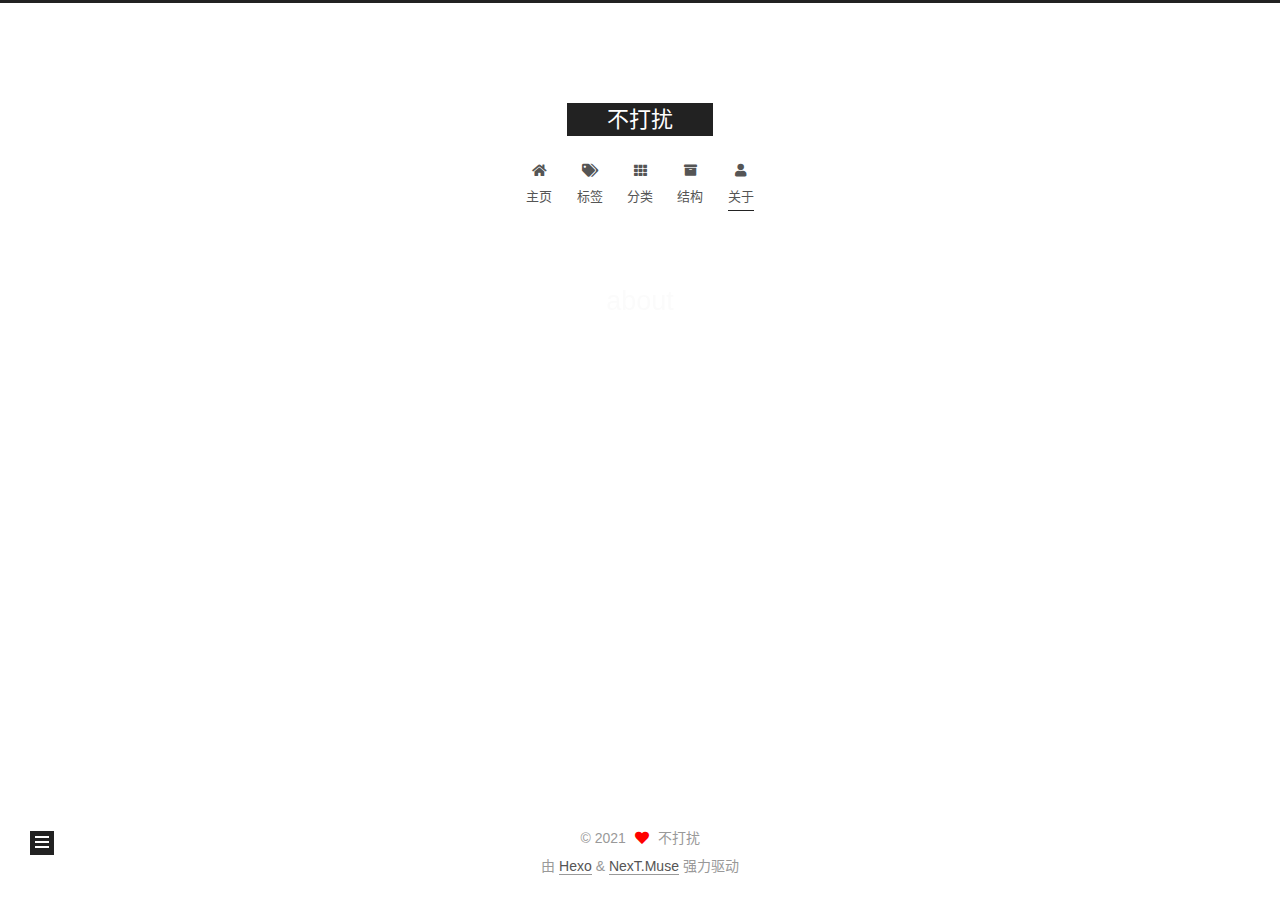
<file: about/index.html>
<!DOCTYPE html>
<html lang="zh-CN">
<head>
  <meta charset="UTF-8">
<meta name="viewport" content="width=device-width, initial-scale=1, maximum-scale=2">
<meta name="theme-color" content="#222">
<meta name="generator" content="Hexo 5.4.0">
  <link rel="apple-touch-icon" sizes="180x180" href="/images/apple-touch-icon-next.png">
  <link rel="icon" type="image/png" sizes="32x32" href="/images/favicon-32x32-next.png">
  <link rel="icon" type="image/png" sizes="16x16" href="/images/favicon-16x16-next.png">
  <link rel="mask-icon" href="/images/logo.svg" color="#222">

<link rel="stylesheet" href="/css/main.css">


<link rel="stylesheet" href="/lib/font-awesome/css/all.min.css">

<script id="hexo-configurations">
    var NexT = window.NexT || {};
    var CONFIG = {"hostname":"example.com","root":"/","scheme":"Muse","version":"7.8.0","exturl":false,"sidebar":{"position":"left","display":"post","padding":18,"offset":12,"onmobile":false},"copycode":{"enable":false,"show_result":false,"style":null},"back2top":{"enable":true,"sidebar":false,"scrollpercent":false},"bookmark":{"enable":false,"color":"#222","save":"auto"},"fancybox":false,"mediumzoom":false,"lazyload":false,"pangu":false,"comments":{"style":"tabs","active":null,"storage":true,"lazyload":false,"nav":null},"algolia":{"hits":{"per_page":10},"labels":{"input_placeholder":"Search for Posts","hits_empty":"We didn't find any results for the search: ${query}","hits_stats":"${hits} results found in ${time} ms"}},"localsearch":{"enable":false,"trigger":"auto","top_n_per_article":1,"unescape":false,"preload":false},"motion":{"enable":true,"async":false,"transition":{"post_block":"fadeIn","post_header":"slideDownIn","post_body":"slideDownIn","coll_header":"slideLeftIn","sidebar":"slideUpIn"}}};
  </script>

  <meta name="description" content="好好学习 天天向上">
<meta property="og:type" content="website">
<meta property="og:title" content="about">
<meta property="og:url" content="http://example.com/about/index.html">
<meta property="og:site_name" content="不打扰">
<meta property="og:description" content="好好学习 天天向上">
<meta property="og:locale" content="zh_CN">
<meta property="article:published_time" content="2021-01-22T01:42:30.000Z">
<meta property="article:modified_time" content="2021-01-22T01:44:17.399Z">
<meta property="article:author" content="不打扰">
<meta name="twitter:card" content="summary">

<link rel="canonical" href="http://example.com/about/">


<script id="page-configurations">
  // https://hexo.io/docs/variables.html
  CONFIG.page = {
    sidebar: "",
    isHome : false,
    isPost : false,
    lang   : 'zh-CN'
  };
</script>

  <title>about | 不打扰
</title>
  






  <noscript>
  <style>
  .use-motion .brand,
  .use-motion .menu-item,
  .sidebar-inner,
  .use-motion .post-block,
  .use-motion .pagination,
  .use-motion .comments,
  .use-motion .post-header,
  .use-motion .post-body,
  .use-motion .collection-header { opacity: initial; }

  .use-motion .site-title,
  .use-motion .site-subtitle {
    opacity: initial;
    top: initial;
  }

  .use-motion .logo-line-before i { left: initial; }
  .use-motion .logo-line-after i { right: initial; }
  </style>
</noscript>

</head>

<body itemscope itemtype="http://schema.org/WebPage">
  <div class="container use-motion">
    <div class="headband"></div>

    <header class="header" itemscope itemtype="http://schema.org/WPHeader">
      <div class="header-inner"><div class="site-brand-container">
  <div class="site-nav-toggle">
    <div class="toggle" aria-label="切换导航栏">
      <span class="toggle-line toggle-line-first"></span>
      <span class="toggle-line toggle-line-middle"></span>
      <span class="toggle-line toggle-line-last"></span>
    </div>
  </div>

  <div class="site-meta">

    <a href="/" class="brand" rel="start">
      <span class="logo-line-before"><i></i></span>
      <h1 class="site-title">不打扰</h1>
      <span class="logo-line-after"><i></i></span>
    </a>
  </div>

  <div class="site-nav-right">
    <div class="toggle popup-trigger">
    </div>
  </div>
</div>




<nav class="site-nav">
  <ul id="menu" class="main-menu menu">
        <li class="menu-item menu-item-主页">

    <a href="/" rel="section"><i class="fa fa-home fa-fw"></i>主页</a>

  </li>
        <li class="menu-item menu-item-标签">

    <a href="/tags/" rel="section"><i class="fa fa-tags fa-fw"></i>标签</a>

  </li>
        <li class="menu-item menu-item-分类">

    <a href="/categories/" rel="section"><i class="fa fa-th fa-fw"></i>分类</a>

  </li>
        <li class="menu-item menu-item-结构">

    <a href="/archives/" rel="section"><i class="fa fa-archive fa-fw"></i>结构</a>

  </li>
        <li class="menu-item menu-item-关于">

    <a href="/about/" rel="section"><i class="fa fa-user fa-fw"></i>关于</a>

  </li>
  </ul>
</nav>




</div>
    </header>

    
  <div class="back-to-top">
    <i class="fa fa-arrow-up"></i>
    <span>0%</span>
  </div>


    <main class="main">
      <div class="main-inner">
        <div class="content-wrap">
          
  
  

          <div class="content page posts-expand">
            

    
    
    
    <div class="post-block" lang="zh-CN">
      <header class="post-header">

<h1 class="post-title" itemprop="name headline">about
</h1>

<div class="post-meta">
  

</div>

</header>

      
      
      
      <div class="post-body">
          
      </div>
      
      
      
    </div>
    

    
    
    


          </div>
          

<script>
  window.addEventListener('tabs:register', () => {
    let { activeClass } = CONFIG.comments;
    if (CONFIG.comments.storage) {
      activeClass = localStorage.getItem('comments_active') || activeClass;
    }
    if (activeClass) {
      let activeTab = document.querySelector(`a[href="#comment-${activeClass}"]`);
      if (activeTab) {
        activeTab.click();
      }
    }
  });
  if (CONFIG.comments.storage) {
    window.addEventListener('tabs:click', event => {
      if (!event.target.matches('.tabs-comment .tab-content .tab-pane')) return;
      let commentClass = event.target.classList[1];
      localStorage.setItem('comments_active', commentClass);
    });
  }
</script>

        </div>
          
  
  <div class="toggle sidebar-toggle">
    <span class="toggle-line toggle-line-first"></span>
    <span class="toggle-line toggle-line-middle"></span>
    <span class="toggle-line toggle-line-last"></span>
  </div>

  <aside class="sidebar">
    <div class="sidebar-inner">

      <ul class="sidebar-nav motion-element">
        <li class="sidebar-nav-toc">
          文章目录
        </li>
        <li class="sidebar-nav-overview">
          站点概览
        </li>
      </ul>

      <!--noindex-->
      <div class="post-toc-wrap sidebar-panel">
      </div>
      <!--/noindex-->

      <div class="site-overview-wrap sidebar-panel">
        <div class="site-author motion-element" itemprop="author" itemscope itemtype="http://schema.org/Person">
    <img class="site-author-image" itemprop="image" alt="不打扰"
      src="/images/logo.jpg">
  <p class="site-author-name" itemprop="name">不打扰</p>
  <div class="site-description" itemprop="description">好好学习 天天向上</div>
</div>
<div class="site-state-wrap motion-element">
  <nav class="site-state">
      <div class="site-state-item site-state-posts">
          <a href="/archives">
          <span class="site-state-item-count">1</span>
          <span class="site-state-item-name">日志</span>
        </a>
      </div>
      <div class="site-state-item site-state-categories">
            <a href="/categories/">
        <span class="site-state-item-count">1</span>
        <span class="site-state-item-name">分类</span></a>
      </div>
      <div class="site-state-item site-state-tags">
            <a href="/tags/">
        <span class="site-state-item-count">1</span>
        <span class="site-state-item-name">标签</span></a>
      </div>
  </nav>
</div>



      </div>

    </div>
  </aside>
  <div id="sidebar-dimmer"></div>


      </div>
    </main>

    <footer class="footer">
      <div class="footer-inner">
        

        

<div class="copyright">
  
  &copy; 
  <span itemprop="copyrightYear">2021</span>
  <span class="with-love">
    <i class="fa fa-heart"></i>
  </span>
  <span class="author" itemprop="copyrightHolder">不打扰</span>
</div>
  <div class="powered-by">由 <a href="https://hexo.io/" class="theme-link" rel="noopener" target="_blank">Hexo</a> & <a href="https://muse.theme-next.org/" class="theme-link" rel="noopener" target="_blank">NexT.Muse</a> 强力驱动
  </div>

        








      </div>
    </footer>
  </div>

  
  <script src="/lib/anime.min.js"></script>
  <script src="/lib/velocity/velocity.min.js"></script>
  <script src="/lib/velocity/velocity.ui.min.js"></script>

<script src="/js/utils.js"></script>

<script src="/js/motion.js"></script>


<script src="/js/schemes/muse.js"></script>


<script src="/js/next-boot.js"></script>




  















  

  

</body>
</html>
</file>
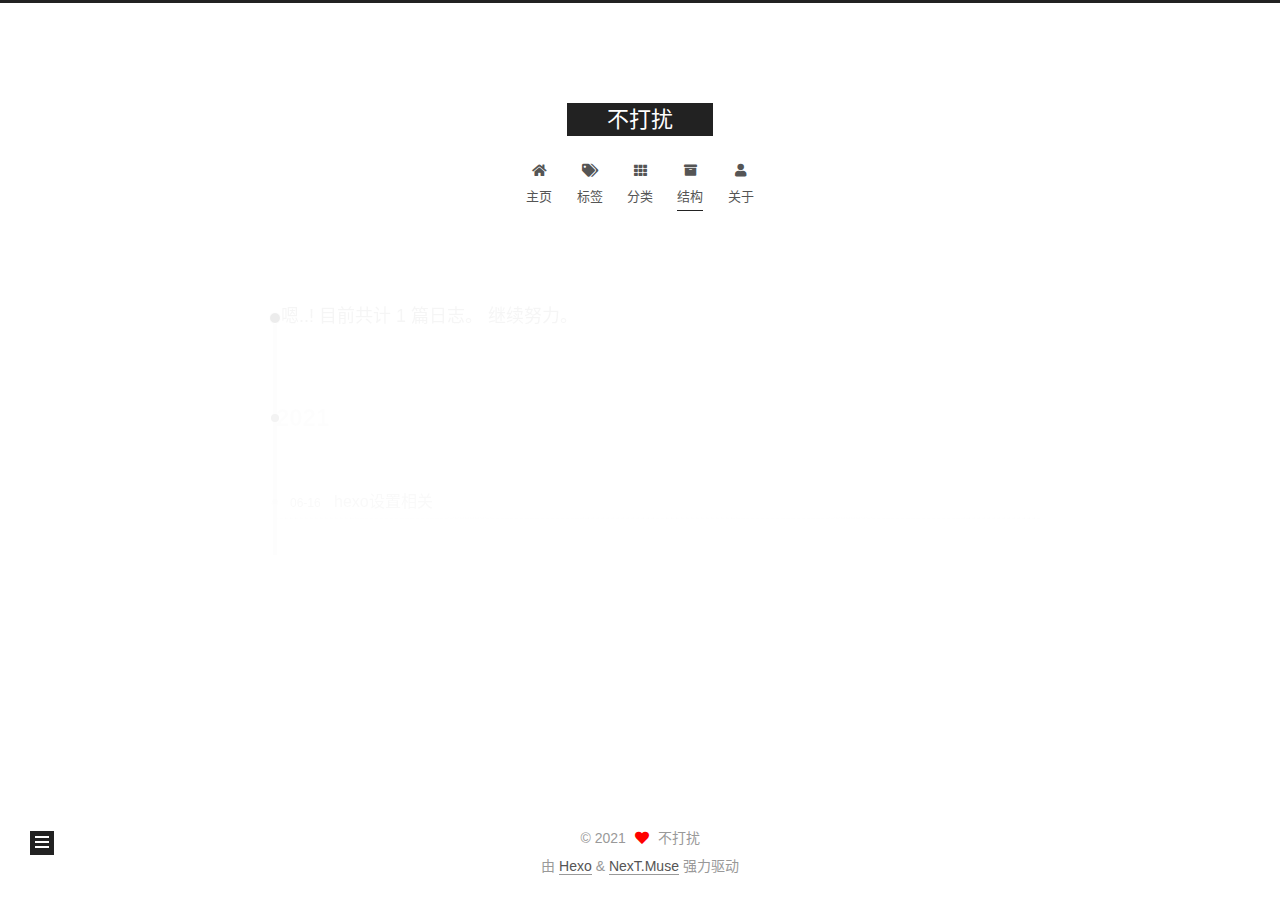
<file: archives/index.html>
<!DOCTYPE html>
<html lang="zh-CN">
<head>
  <meta charset="UTF-8">
<meta name="viewport" content="width=device-width, initial-scale=1, maximum-scale=2">
<meta name="theme-color" content="#222">
<meta name="generator" content="Hexo 5.4.0">
  <link rel="apple-touch-icon" sizes="180x180" href="/images/apple-touch-icon-next.png">
  <link rel="icon" type="image/png" sizes="32x32" href="/images/favicon-32x32-next.png">
  <link rel="icon" type="image/png" sizes="16x16" href="/images/favicon-16x16-next.png">
  <link rel="mask-icon" href="/images/logo.svg" color="#222">

<link rel="stylesheet" href="/css/main.css">


<link rel="stylesheet" href="/lib/font-awesome/css/all.min.css">

<script id="hexo-configurations">
    var NexT = window.NexT || {};
    var CONFIG = {"hostname":"example.com","root":"/","scheme":"Muse","version":"7.8.0","exturl":false,"sidebar":{"position":"left","display":"post","padding":18,"offset":12,"onmobile":false},"copycode":{"enable":false,"show_result":false,"style":null},"back2top":{"enable":true,"sidebar":false,"scrollpercent":false},"bookmark":{"enable":false,"color":"#222","save":"auto"},"fancybox":false,"mediumzoom":false,"lazyload":false,"pangu":false,"comments":{"style":"tabs","active":null,"storage":true,"lazyload":false,"nav":null},"algolia":{"hits":{"per_page":10},"labels":{"input_placeholder":"Search for Posts","hits_empty":"We didn't find any results for the search: ${query}","hits_stats":"${hits} results found in ${time} ms"}},"localsearch":{"enable":false,"trigger":"auto","top_n_per_article":1,"unescape":false,"preload":false},"motion":{"enable":true,"async":false,"transition":{"post_block":"fadeIn","post_header":"slideDownIn","post_body":"slideDownIn","coll_header":"slideLeftIn","sidebar":"slideUpIn"}}};
  </script>

  <meta name="description" content="好好学习 天天向上">
<meta property="og:type" content="website">
<meta property="og:title" content="不打扰">
<meta property="og:url" content="http://example.com/archives/index.html">
<meta property="og:site_name" content="不打扰">
<meta property="og:description" content="好好学习 天天向上">
<meta property="og:locale" content="zh_CN">
<meta property="article:author" content="不打扰">
<meta name="twitter:card" content="summary">

<link rel="canonical" href="http://example.com/archives/">


<script id="page-configurations">
  // https://hexo.io/docs/variables.html
  CONFIG.page = {
    sidebar: "",
    isHome : false,
    isPost : false,
    lang   : 'zh-CN'
  };
</script>

  <title>归档 | 不打扰</title>
  






  <noscript>
  <style>
  .use-motion .brand,
  .use-motion .menu-item,
  .sidebar-inner,
  .use-motion .post-block,
  .use-motion .pagination,
  .use-motion .comments,
  .use-motion .post-header,
  .use-motion .post-body,
  .use-motion .collection-header { opacity: initial; }

  .use-motion .site-title,
  .use-motion .site-subtitle {
    opacity: initial;
    top: initial;
  }

  .use-motion .logo-line-before i { left: initial; }
  .use-motion .logo-line-after i { right: initial; }
  </style>
</noscript>

</head>

<body itemscope itemtype="http://schema.org/WebPage">
  <div class="container use-motion">
    <div class="headband"></div>

    <header class="header" itemscope itemtype="http://schema.org/WPHeader">
      <div class="header-inner"><div class="site-brand-container">
  <div class="site-nav-toggle">
    <div class="toggle" aria-label="切换导航栏">
      <span class="toggle-line toggle-line-first"></span>
      <span class="toggle-line toggle-line-middle"></span>
      <span class="toggle-line toggle-line-last"></span>
    </div>
  </div>

  <div class="site-meta">

    <a href="/" class="brand" rel="start">
      <span class="logo-line-before"><i></i></span>
      <h1 class="site-title">不打扰</h1>
      <span class="logo-line-after"><i></i></span>
    </a>
  </div>

  <div class="site-nav-right">
    <div class="toggle popup-trigger">
    </div>
  </div>
</div>




<nav class="site-nav">
  <ul id="menu" class="main-menu menu">
        <li class="menu-item menu-item-主页">

    <a href="/" rel="section"><i class="fa fa-home fa-fw"></i>主页</a>

  </li>
        <li class="menu-item menu-item-标签">

    <a href="/tags/" rel="section"><i class="fa fa-tags fa-fw"></i>标签</a>

  </li>
        <li class="menu-item menu-item-分类">

    <a href="/categories/" rel="section"><i class="fa fa-th fa-fw"></i>分类</a>

  </li>
        <li class="menu-item menu-item-结构">

    <a href="/archives/" rel="section"><i class="fa fa-archive fa-fw"></i>结构</a>

  </li>
        <li class="menu-item menu-item-关于">

    <a href="/about/" rel="section"><i class="fa fa-user fa-fw"></i>关于</a>

  </li>
  </ul>
</nav>




</div>
    </header>

    
  <div class="back-to-top">
    <i class="fa fa-arrow-up"></i>
    <span>0%</span>
  </div>


    <main class="main">
      <div class="main-inner">
        <div class="content-wrap">
          

          <div class="content archive">
            

  
  
  
  <div class="post-block">
    <div class="posts-collapse">
      <div class="collection-title">
        <span class="collection-header">嗯..! 目前共计 1 篇日志。 继续努力。</span>
      </div>

      
    <div class="collection-year">
      <span class="collection-header">2021</span>
    </div>

  <article itemscope itemtype="http://schema.org/Article">
    <header class="post-header">

      <div class="post-meta">
        <time itemprop="dateCreated"
              datetime="2021-06-16T10:17:58+08:00"
              content="2021-06-16">
          06-16
        </time>
      </div>

      <div class="post-title">
          <a class="post-title-link" href="/2021/06/16/hexo%E8%AE%BE%E7%BD%AE%E7%9B%B8%E5%85%B3/" itemprop="url">
            <span itemprop="name">hexo设置相关</span>
          </a>
      </div>

    </header>
  </article>


    </div>
  </div>
  
  
  

  



          </div>
          

<script>
  window.addEventListener('tabs:register', () => {
    let { activeClass } = CONFIG.comments;
    if (CONFIG.comments.storage) {
      activeClass = localStorage.getItem('comments_active') || activeClass;
    }
    if (activeClass) {
      let activeTab = document.querySelector(`a[href="#comment-${activeClass}"]`);
      if (activeTab) {
        activeTab.click();
      }
    }
  });
  if (CONFIG.comments.storage) {
    window.addEventListener('tabs:click', event => {
      if (!event.target.matches('.tabs-comment .tab-content .tab-pane')) return;
      let commentClass = event.target.classList[1];
      localStorage.setItem('comments_active', commentClass);
    });
  }
</script>

        </div>
          
  
  <div class="toggle sidebar-toggle">
    <span class="toggle-line toggle-line-first"></span>
    <span class="toggle-line toggle-line-middle"></span>
    <span class="toggle-line toggle-line-last"></span>
  </div>

  <aside class="sidebar">
    <div class="sidebar-inner">

      <ul class="sidebar-nav motion-element">
        <li class="sidebar-nav-toc">
          文章目录
        </li>
        <li class="sidebar-nav-overview">
          站点概览
        </li>
      </ul>

      <!--noindex-->
      <div class="post-toc-wrap sidebar-panel">
      </div>
      <!--/noindex-->

      <div class="site-overview-wrap sidebar-panel">
        <div class="site-author motion-element" itemprop="author" itemscope itemtype="http://schema.org/Person">
    <img class="site-author-image" itemprop="image" alt="不打扰"
      src="/images/logo.jpg">
  <p class="site-author-name" itemprop="name">不打扰</p>
  <div class="site-description" itemprop="description">好好学习 天天向上</div>
</div>
<div class="site-state-wrap motion-element">
  <nav class="site-state">
      <div class="site-state-item site-state-posts">
          <a href="/archives">
          <span class="site-state-item-count">1</span>
          <span class="site-state-item-name">日志</span>
        </a>
      </div>
      <div class="site-state-item site-state-categories">
            <a href="/categories/">
        <span class="site-state-item-count">1</span>
        <span class="site-state-item-name">分类</span></a>
      </div>
      <div class="site-state-item site-state-tags">
            <a href="/tags/">
        <span class="site-state-item-count">1</span>
        <span class="site-state-item-name">标签</span></a>
      </div>
  </nav>
</div>



      </div>

    </div>
  </aside>
  <div id="sidebar-dimmer"></div>


      </div>
    </main>

    <footer class="footer">
      <div class="footer-inner">
        

        

<div class="copyright">
  
  &copy; 
  <span itemprop="copyrightYear">2021</span>
  <span class="with-love">
    <i class="fa fa-heart"></i>
  </span>
  <span class="author" itemprop="copyrightHolder">不打扰</span>
</div>
  <div class="powered-by">由 <a href="https://hexo.io/" class="theme-link" rel="noopener" target="_blank">Hexo</a> & <a href="https://muse.theme-next.org/" class="theme-link" rel="noopener" target="_blank">NexT.Muse</a> 强力驱动
  </div>

        








      </div>
    </footer>
  </div>

  
  <script src="/lib/anime.min.js"></script>
  <script src="/lib/velocity/velocity.min.js"></script>
  <script src="/lib/velocity/velocity.ui.min.js"></script>

<script src="/js/utils.js"></script>

<script src="/js/motion.js"></script>


<script src="/js/schemes/muse.js"></script>


<script src="/js/next-boot.js"></script>




  















  

  

</body>
</html>
</file>
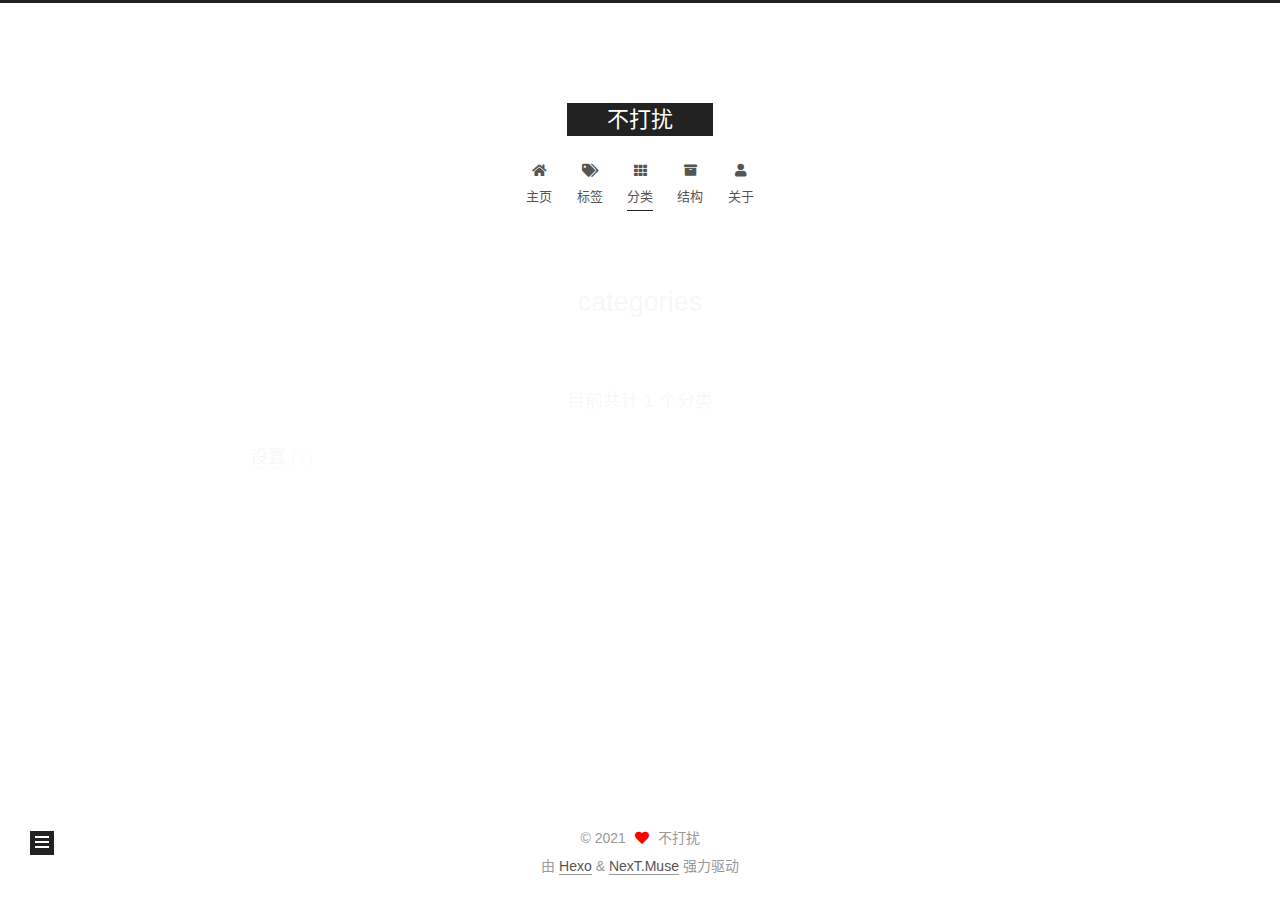
<file: categories/index.html>
<!DOCTYPE html>
<html lang="zh-CN">
<head>
  <meta charset="UTF-8">
<meta name="viewport" content="width=device-width, initial-scale=1, maximum-scale=2">
<meta name="theme-color" content="#222">
<meta name="generator" content="Hexo 5.4.0">
  <link rel="apple-touch-icon" sizes="180x180" href="/images/apple-touch-icon-next.png">
  <link rel="icon" type="image/png" sizes="32x32" href="/images/favicon-32x32-next.png">
  <link rel="icon" type="image/png" sizes="16x16" href="/images/favicon-16x16-next.png">
  <link rel="mask-icon" href="/images/logo.svg" color="#222">

<link rel="stylesheet" href="/css/main.css">


<link rel="stylesheet" href="/lib/font-awesome/css/all.min.css">

<script id="hexo-configurations">
    var NexT = window.NexT || {};
    var CONFIG = {"hostname":"example.com","root":"/","scheme":"Muse","version":"7.8.0","exturl":false,"sidebar":{"position":"left","display":"post","padding":18,"offset":12,"onmobile":false},"copycode":{"enable":false,"show_result":false,"style":null},"back2top":{"enable":true,"sidebar":false,"scrollpercent":false},"bookmark":{"enable":false,"color":"#222","save":"auto"},"fancybox":false,"mediumzoom":false,"lazyload":false,"pangu":false,"comments":{"style":"tabs","active":null,"storage":true,"lazyload":false,"nav":null},"algolia":{"hits":{"per_page":10},"labels":{"input_placeholder":"Search for Posts","hits_empty":"We didn't find any results for the search: ${query}","hits_stats":"${hits} results found in ${time} ms"}},"localsearch":{"enable":false,"trigger":"auto","top_n_per_article":1,"unescape":false,"preload":false},"motion":{"enable":true,"async":false,"transition":{"post_block":"fadeIn","post_header":"slideDownIn","post_body":"slideDownIn","coll_header":"slideLeftIn","sidebar":"slideUpIn"}}};
  </script>

  <meta name="description" content="好好学习 天天向上">
<meta property="og:type" content="website">
<meta property="og:title" content="categories">
<meta property="og:url" content="http://example.com/categories/index.html">
<meta property="og:site_name" content="不打扰">
<meta property="og:description" content="好好学习 天天向上">
<meta property="og:locale" content="zh_CN">
<meta property="article:published_time" content="2021-01-22T01:42:55.000Z">
<meta property="article:modified_time" content="2021-01-22T01:44:36.279Z">
<meta property="article:author" content="不打扰">
<meta name="twitter:card" content="summary">

<link rel="canonical" href="http://example.com/categories/">


<script id="page-configurations">
  // https://hexo.io/docs/variables.html
  CONFIG.page = {
    sidebar: "",
    isHome : false,
    isPost : false,
    lang   : 'zh-CN'
  };
</script>

  <title>categories | 不打扰
</title>
  






  <noscript>
  <style>
  .use-motion .brand,
  .use-motion .menu-item,
  .sidebar-inner,
  .use-motion .post-block,
  .use-motion .pagination,
  .use-motion .comments,
  .use-motion .post-header,
  .use-motion .post-body,
  .use-motion .collection-header { opacity: initial; }

  .use-motion .site-title,
  .use-motion .site-subtitle {
    opacity: initial;
    top: initial;
  }

  .use-motion .logo-line-before i { left: initial; }
  .use-motion .logo-line-after i { right: initial; }
  </style>
</noscript>

</head>

<body itemscope itemtype="http://schema.org/WebPage">
  <div class="container use-motion">
    <div class="headband"></div>

    <header class="header" itemscope itemtype="http://schema.org/WPHeader">
      <div class="header-inner"><div class="site-brand-container">
  <div class="site-nav-toggle">
    <div class="toggle" aria-label="切换导航栏">
      <span class="toggle-line toggle-line-first"></span>
      <span class="toggle-line toggle-line-middle"></span>
      <span class="toggle-line toggle-line-last"></span>
    </div>
  </div>

  <div class="site-meta">

    <a href="/" class="brand" rel="start">
      <span class="logo-line-before"><i></i></span>
      <h1 class="site-title">不打扰</h1>
      <span class="logo-line-after"><i></i></span>
    </a>
  </div>

  <div class="site-nav-right">
    <div class="toggle popup-trigger">
    </div>
  </div>
</div>




<nav class="site-nav">
  <ul id="menu" class="main-menu menu">
        <li class="menu-item menu-item-主页">

    <a href="/" rel="section"><i class="fa fa-home fa-fw"></i>主页</a>

  </li>
        <li class="menu-item menu-item-标签">

    <a href="/tags/" rel="section"><i class="fa fa-tags fa-fw"></i>标签</a>

  </li>
        <li class="menu-item menu-item-分类">

    <a href="/categories/" rel="section"><i class="fa fa-th fa-fw"></i>分类</a>

  </li>
        <li class="menu-item menu-item-结构">

    <a href="/archives/" rel="section"><i class="fa fa-archive fa-fw"></i>结构</a>

  </li>
        <li class="menu-item menu-item-关于">

    <a href="/about/" rel="section"><i class="fa fa-user fa-fw"></i>关于</a>

  </li>
  </ul>
</nav>




</div>
    </header>

    
  <div class="back-to-top">
    <i class="fa fa-arrow-up"></i>
    <span>0%</span>
  </div>


    <main class="main">
      <div class="main-inner">
        <div class="content-wrap">
          
  
  

          <div class="content page posts-expand">
            

    
    
    
    <div class="post-block" lang="zh-CN">
      <header class="post-header">

<h1 class="post-title" itemprop="name headline">categories
</h1>

<div class="post-meta">
  

</div>

</header>

      
      
      
      <div class="post-body">
          <div class="category-all-page">
            <div class="category-all-title">
              目前共计 1 个分类
            </div>
            <div class="category-all">
              <ul class="category-list"><li class="category-list-item"><a class="category-list-link" href="/categories/%E8%AE%BE%E7%BD%AE/">设置</a><span class="category-list-count">1</span></li></ul>
            </div>
          </div>
        
      </div>
      
      
      
    </div>
    

    
    
    


          </div>
          

<script>
  window.addEventListener('tabs:register', () => {
    let { activeClass } = CONFIG.comments;
    if (CONFIG.comments.storage) {
      activeClass = localStorage.getItem('comments_active') || activeClass;
    }
    if (activeClass) {
      let activeTab = document.querySelector(`a[href="#comment-${activeClass}"]`);
      if (activeTab) {
        activeTab.click();
      }
    }
  });
  if (CONFIG.comments.storage) {
    window.addEventListener('tabs:click', event => {
      if (!event.target.matches('.tabs-comment .tab-content .tab-pane')) return;
      let commentClass = event.target.classList[1];
      localStorage.setItem('comments_active', commentClass);
    });
  }
</script>

        </div>
          
  
  <div class="toggle sidebar-toggle">
    <span class="toggle-line toggle-line-first"></span>
    <span class="toggle-line toggle-line-middle"></span>
    <span class="toggle-line toggle-line-last"></span>
  </div>

  <aside class="sidebar">
    <div class="sidebar-inner">

      <ul class="sidebar-nav motion-element">
        <li class="sidebar-nav-toc">
          文章目录
        </li>
        <li class="sidebar-nav-overview">
          站点概览
        </li>
      </ul>

      <!--noindex-->
      <div class="post-toc-wrap sidebar-panel">
      </div>
      <!--/noindex-->

      <div class="site-overview-wrap sidebar-panel">
        <div class="site-author motion-element" itemprop="author" itemscope itemtype="http://schema.org/Person">
    <img class="site-author-image" itemprop="image" alt="不打扰"
      src="/images/logo.jpg">
  <p class="site-author-name" itemprop="name">不打扰</p>
  <div class="site-description" itemprop="description">好好学习 天天向上</div>
</div>
<div class="site-state-wrap motion-element">
  <nav class="site-state">
      <div class="site-state-item site-state-posts">
          <a href="/archives">
          <span class="site-state-item-count">1</span>
          <span class="site-state-item-name">日志</span>
        </a>
      </div>
      <div class="site-state-item site-state-categories">
            <a href="/categories/">
        <span class="site-state-item-count">1</span>
        <span class="site-state-item-name">分类</span></a>
      </div>
      <div class="site-state-item site-state-tags">
            <a href="/tags/">
        <span class="site-state-item-count">1</span>
        <span class="site-state-item-name">标签</span></a>
      </div>
  </nav>
</div>



      </div>

    </div>
  </aside>
  <div id="sidebar-dimmer"></div>


      </div>
    </main>

    <footer class="footer">
      <div class="footer-inner">
        

        

<div class="copyright">
  
  &copy; 
  <span itemprop="copyrightYear">2021</span>
  <span class="with-love">
    <i class="fa fa-heart"></i>
  </span>
  <span class="author" itemprop="copyrightHolder">不打扰</span>
</div>
  <div class="powered-by">由 <a href="https://hexo.io/" class="theme-link" rel="noopener" target="_blank">Hexo</a> & <a href="https://muse.theme-next.org/" class="theme-link" rel="noopener" target="_blank">NexT.Muse</a> 强力驱动
  </div>

        








      </div>
    </footer>
  </div>

  
  <script src="/lib/anime.min.js"></script>
  <script src="/lib/velocity/velocity.min.js"></script>
  <script src="/lib/velocity/velocity.ui.min.js"></script>

<script src="/js/utils.js"></script>

<script src="/js/motion.js"></script>


<script src="/js/schemes/muse.js"></script>


<script src="/js/next-boot.js"></script>




  















  

  

</body>
</html>
</file>
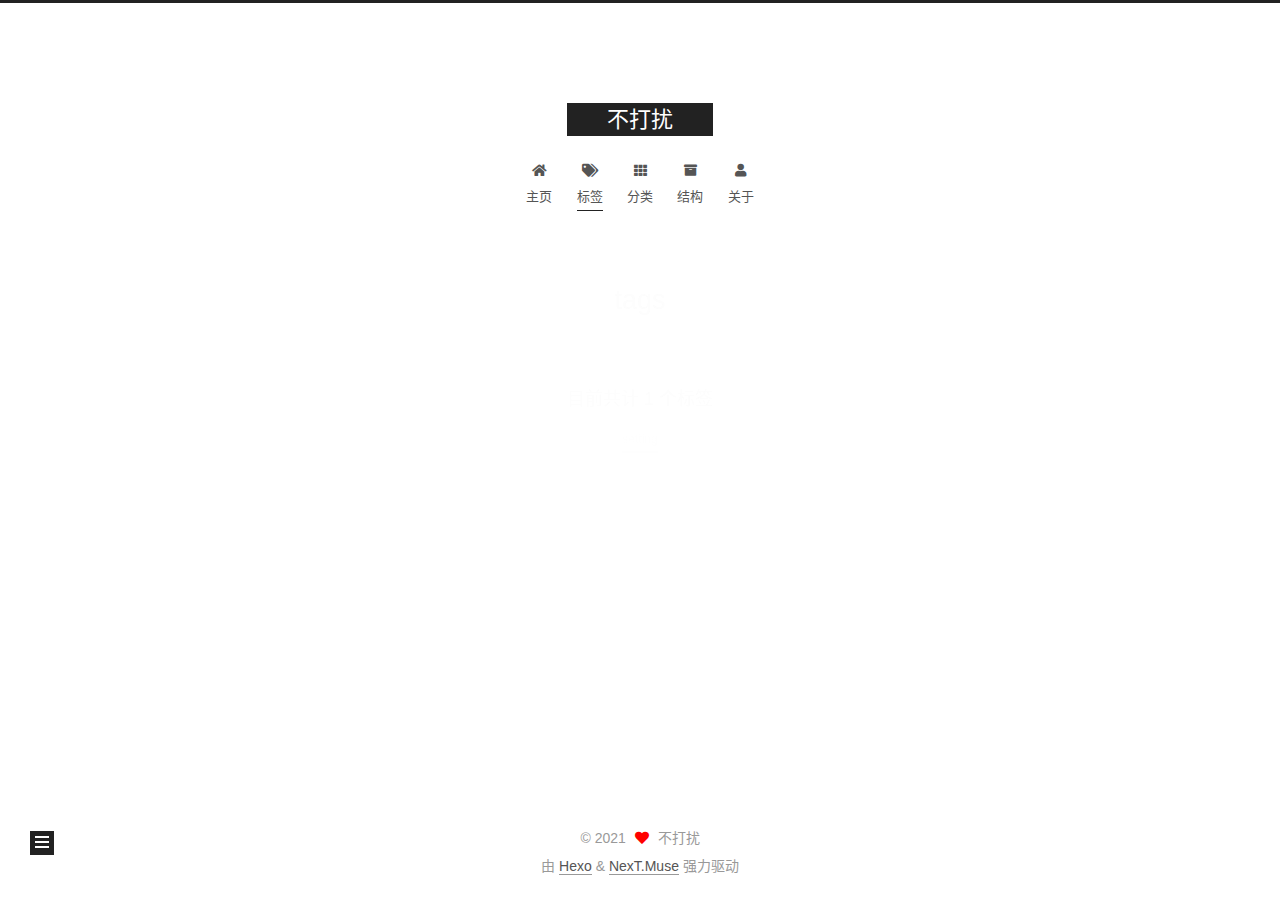
<file: tags/index.html>
<!DOCTYPE html>
<html lang="zh-CN">
<head>
  <meta charset="UTF-8">
<meta name="viewport" content="width=device-width, initial-scale=1, maximum-scale=2">
<meta name="theme-color" content="#222">
<meta name="generator" content="Hexo 5.4.0">
  <link rel="apple-touch-icon" sizes="180x180" href="/images/apple-touch-icon-next.png">
  <link rel="icon" type="image/png" sizes="32x32" href="/images/favicon-32x32-next.png">
  <link rel="icon" type="image/png" sizes="16x16" href="/images/favicon-16x16-next.png">
  <link rel="mask-icon" href="/images/logo.svg" color="#222">

<link rel="stylesheet" href="/css/main.css">


<link rel="stylesheet" href="/lib/font-awesome/css/all.min.css">

<script id="hexo-configurations">
    var NexT = window.NexT || {};
    var CONFIG = {"hostname":"example.com","root":"/","scheme":"Muse","version":"7.8.0","exturl":false,"sidebar":{"position":"left","display":"post","padding":18,"offset":12,"onmobile":false},"copycode":{"enable":false,"show_result":false,"style":null},"back2top":{"enable":true,"sidebar":false,"scrollpercent":false},"bookmark":{"enable":false,"color":"#222","save":"auto"},"fancybox":false,"mediumzoom":false,"lazyload":false,"pangu":false,"comments":{"style":"tabs","active":null,"storage":true,"lazyload":false,"nav":null},"algolia":{"hits":{"per_page":10},"labels":{"input_placeholder":"Search for Posts","hits_empty":"We didn't find any results for the search: ${query}","hits_stats":"${hits} results found in ${time} ms"}},"localsearch":{"enable":false,"trigger":"auto","top_n_per_article":1,"unescape":false,"preload":false},"motion":{"enable":true,"async":false,"transition":{"post_block":"fadeIn","post_header":"slideDownIn","post_body":"slideDownIn","coll_header":"slideLeftIn","sidebar":"slideUpIn"}}};
  </script>

  <meta name="description" content="好好学习 天天向上">
<meta property="og:type" content="website">
<meta property="og:title" content="tags">
<meta property="og:url" content="http://example.com/tags/index.html">
<meta property="og:site_name" content="不打扰">
<meta property="og:description" content="好好学习 天天向上">
<meta property="og:locale" content="zh_CN">
<meta property="article:published_time" content="2021-01-22T01:42:42.000Z">
<meta property="article:modified_time" content="2021-01-22T01:45:04.938Z">
<meta property="article:author" content="不打扰">
<meta name="twitter:card" content="summary">

<link rel="canonical" href="http://example.com/tags/">


<script id="page-configurations">
  // https://hexo.io/docs/variables.html
  CONFIG.page = {
    sidebar: "",
    isHome : false,
    isPost : false,
    lang   : 'zh-CN'
  };
</script>

  <title>tags | 不打扰
</title>
  






  <noscript>
  <style>
  .use-motion .brand,
  .use-motion .menu-item,
  .sidebar-inner,
  .use-motion .post-block,
  .use-motion .pagination,
  .use-motion .comments,
  .use-motion .post-header,
  .use-motion .post-body,
  .use-motion .collection-header { opacity: initial; }

  .use-motion .site-title,
  .use-motion .site-subtitle {
    opacity: initial;
    top: initial;
  }

  .use-motion .logo-line-before i { left: initial; }
  .use-motion .logo-line-after i { right: initial; }
  </style>
</noscript>

</head>

<body itemscope itemtype="http://schema.org/WebPage">
  <div class="container use-motion">
    <div class="headband"></div>

    <header class="header" itemscope itemtype="http://schema.org/WPHeader">
      <div class="header-inner"><div class="site-brand-container">
  <div class="site-nav-toggle">
    <div class="toggle" aria-label="切换导航栏">
      <span class="toggle-line toggle-line-first"></span>
      <span class="toggle-line toggle-line-middle"></span>
      <span class="toggle-line toggle-line-last"></span>
    </div>
  </div>

  <div class="site-meta">

    <a href="/" class="brand" rel="start">
      <span class="logo-line-before"><i></i></span>
      <h1 class="site-title">不打扰</h1>
      <span class="logo-line-after"><i></i></span>
    </a>
  </div>

  <div class="site-nav-right">
    <div class="toggle popup-trigger">
    </div>
  </div>
</div>




<nav class="site-nav">
  <ul id="menu" class="main-menu menu">
        <li class="menu-item menu-item-主页">

    <a href="/" rel="section"><i class="fa fa-home fa-fw"></i>主页</a>

  </li>
        <li class="menu-item menu-item-标签">

    <a href="/tags/" rel="section"><i class="fa fa-tags fa-fw"></i>标签</a>

  </li>
        <li class="menu-item menu-item-分类">

    <a href="/categories/" rel="section"><i class="fa fa-th fa-fw"></i>分类</a>

  </li>
        <li class="menu-item menu-item-结构">

    <a href="/archives/" rel="section"><i class="fa fa-archive fa-fw"></i>结构</a>

  </li>
        <li class="menu-item menu-item-关于">

    <a href="/about/" rel="section"><i class="fa fa-user fa-fw"></i>关于</a>

  </li>
  </ul>
</nav>




</div>
    </header>

    
  <div class="back-to-top">
    <i class="fa fa-arrow-up"></i>
    <span>0%</span>
  </div>


    <main class="main">
      <div class="main-inner">
        <div class="content-wrap">
          
  
  

          <div class="content page posts-expand">
            

    
    
    
    <div class="post-block" lang="zh-CN">
      <header class="post-header">

<h1 class="post-title" itemprop="name headline">tags
</h1>

<div class="post-meta">
  

</div>

</header>

      
      
      
      <div class="post-body">
          <div class="tag-cloud">
            <div class="tag-cloud-title">
              目前共计 1 个标签
            </div>
            <div class="tag-cloud-tags">
              <a href="/tags/setting/" style="font-size: 12px; color: #ccc">setting</a>
            </div>
          </div>
        
      </div>
      
      
      
    </div>
    

    
    
    


          </div>
          

<script>
  window.addEventListener('tabs:register', () => {
    let { activeClass } = CONFIG.comments;
    if (CONFIG.comments.storage) {
      activeClass = localStorage.getItem('comments_active') || activeClass;
    }
    if (activeClass) {
      let activeTab = document.querySelector(`a[href="#comment-${activeClass}"]`);
      if (activeTab) {
        activeTab.click();
      }
    }
  });
  if (CONFIG.comments.storage) {
    window.addEventListener('tabs:click', event => {
      if (!event.target.matches('.tabs-comment .tab-content .tab-pane')) return;
      let commentClass = event.target.classList[1];
      localStorage.setItem('comments_active', commentClass);
    });
  }
</script>

        </div>
          
  
  <div class="toggle sidebar-toggle">
    <span class="toggle-line toggle-line-first"></span>
    <span class="toggle-line toggle-line-middle"></span>
    <span class="toggle-line toggle-line-last"></span>
  </div>

  <aside class="sidebar">
    <div class="sidebar-inner">

      <ul class="sidebar-nav motion-element">
        <li class="sidebar-nav-toc">
          文章目录
        </li>
        <li class="sidebar-nav-overview">
          站点概览
        </li>
      </ul>

      <!--noindex-->
      <div class="post-toc-wrap sidebar-panel">
      </div>
      <!--/noindex-->

      <div class="site-overview-wrap sidebar-panel">
        <div class="site-author motion-element" itemprop="author" itemscope itemtype="http://schema.org/Person">
    <img class="site-author-image" itemprop="image" alt="不打扰"
      src="/images/logo.jpg">
  <p class="site-author-name" itemprop="name">不打扰</p>
  <div class="site-description" itemprop="description">好好学习 天天向上</div>
</div>
<div class="site-state-wrap motion-element">
  <nav class="site-state">
      <div class="site-state-item site-state-posts">
          <a href="/archives">
          <span class="site-state-item-count">1</span>
          <span class="site-state-item-name">日志</span>
        </a>
      </div>
      <div class="site-state-item site-state-categories">
            <a href="/categories/">
        <span class="site-state-item-count">1</span>
        <span class="site-state-item-name">分类</span></a>
      </div>
      <div class="site-state-item site-state-tags">
            <a href="/tags/">
        <span class="site-state-item-count">1</span>
        <span class="site-state-item-name">标签</span></a>
      </div>
  </nav>
</div>



      </div>

    </div>
  </aside>
  <div id="sidebar-dimmer"></div>


      </div>
    </main>

    <footer class="footer">
      <div class="footer-inner">
        

        

<div class="copyright">
  
  &copy; 
  <span itemprop="copyrightYear">2021</span>
  <span class="with-love">
    <i class="fa fa-heart"></i>
  </span>
  <span class="author" itemprop="copyrightHolder">不打扰</span>
</div>
  <div class="powered-by">由 <a href="https://hexo.io/" class="theme-link" rel="noopener" target="_blank">Hexo</a> & <a href="https://muse.theme-next.org/" class="theme-link" rel="noopener" target="_blank">NexT.Muse</a> 强力驱动
  </div>

        








      </div>
    </footer>
  </div>

  
  <script src="/lib/anime.min.js"></script>
  <script src="/lib/velocity/velocity.min.js"></script>
  <script src="/lib/velocity/velocity.ui.min.js"></script>

<script src="/js/utils.js"></script>

<script src="/js/motion.js"></script>


<script src="/js/schemes/muse.js"></script>


<script src="/js/next-boot.js"></script>




  















  

  

</body>
</html>
</file>
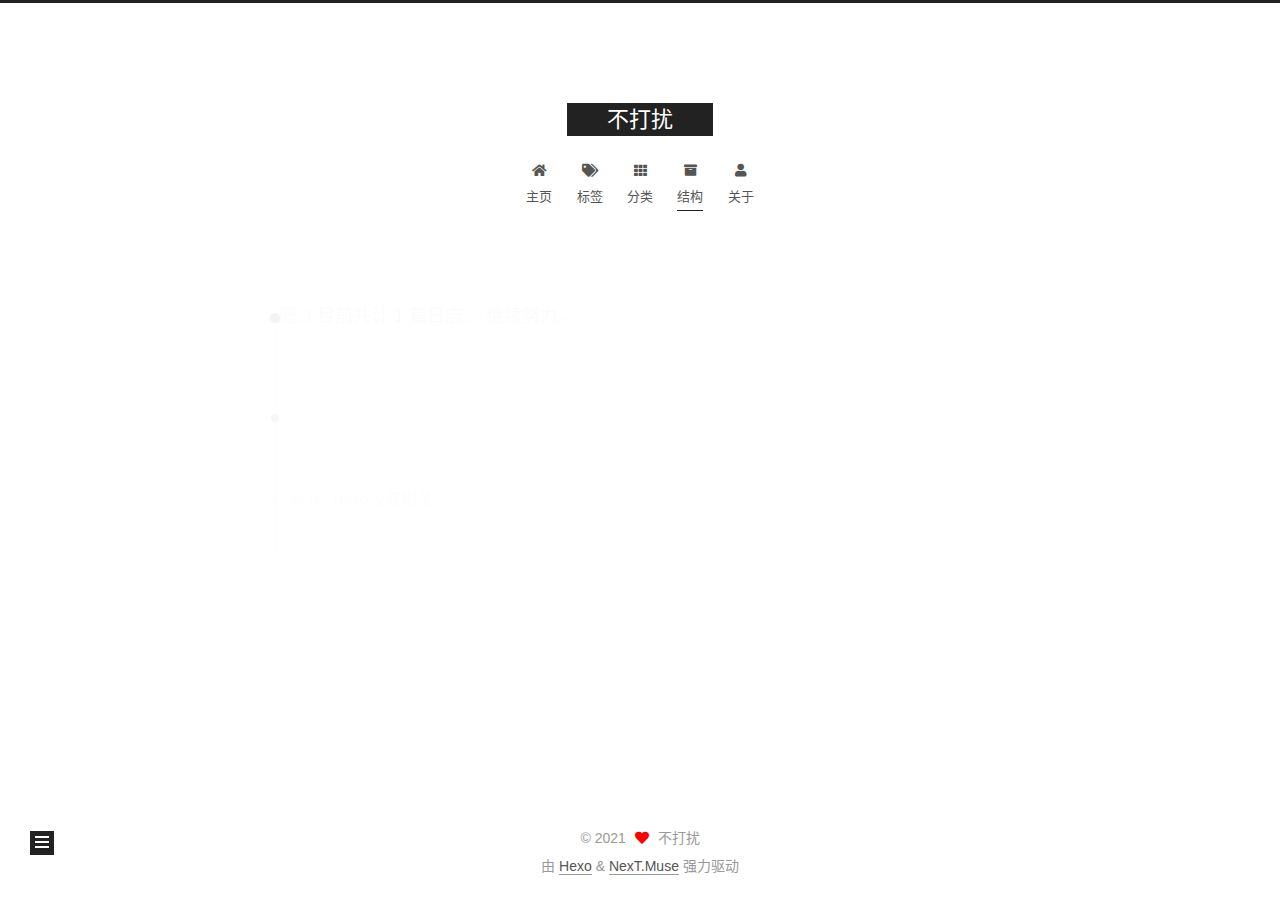
<file: archives/2021/index.html>
<!DOCTYPE html>
<html lang="zh-CN">
<head>
  <meta charset="UTF-8">
<meta name="viewport" content="width=device-width, initial-scale=1, maximum-scale=2">
<meta name="theme-color" content="#222">
<meta name="generator" content="Hexo 5.4.0">
  <link rel="apple-touch-icon" sizes="180x180" href="/images/apple-touch-icon-next.png">
  <link rel="icon" type="image/png" sizes="32x32" href="/images/favicon-32x32-next.png">
  <link rel="icon" type="image/png" sizes="16x16" href="/images/favicon-16x16-next.png">
  <link rel="mask-icon" href="/images/logo.svg" color="#222">

<link rel="stylesheet" href="/css/main.css">


<link rel="stylesheet" href="/lib/font-awesome/css/all.min.css">

<script id="hexo-configurations">
    var NexT = window.NexT || {};
    var CONFIG = {"hostname":"example.com","root":"/","scheme":"Muse","version":"7.8.0","exturl":false,"sidebar":{"position":"left","display":"post","padding":18,"offset":12,"onmobile":false},"copycode":{"enable":false,"show_result":false,"style":null},"back2top":{"enable":true,"sidebar":false,"scrollpercent":false},"bookmark":{"enable":false,"color":"#222","save":"auto"},"fancybox":false,"mediumzoom":false,"lazyload":false,"pangu":false,"comments":{"style":"tabs","active":null,"storage":true,"lazyload":false,"nav":null},"algolia":{"hits":{"per_page":10},"labels":{"input_placeholder":"Search for Posts","hits_empty":"We didn't find any results for the search: ${query}","hits_stats":"${hits} results found in ${time} ms"}},"localsearch":{"enable":false,"trigger":"auto","top_n_per_article":1,"unescape":false,"preload":false},"motion":{"enable":true,"async":false,"transition":{"post_block":"fadeIn","post_header":"slideDownIn","post_body":"slideDownIn","coll_header":"slideLeftIn","sidebar":"slideUpIn"}}};
  </script>

  <meta name="description" content="好好学习 天天向上">
<meta property="og:type" content="website">
<meta property="og:title" content="不打扰">
<meta property="og:url" content="http://example.com/archives/2021/index.html">
<meta property="og:site_name" content="不打扰">
<meta property="og:description" content="好好学习 天天向上">
<meta property="og:locale" content="zh_CN">
<meta property="article:author" content="不打扰">
<meta name="twitter:card" content="summary">

<link rel="canonical" href="http://example.com/archives/2021/">


<script id="page-configurations">
  // https://hexo.io/docs/variables.html
  CONFIG.page = {
    sidebar: "",
    isHome : false,
    isPost : false,
    lang   : 'zh-CN'
  };
</script>

  <title>归档 | 不打扰</title>
  






  <noscript>
  <style>
  .use-motion .brand,
  .use-motion .menu-item,
  .sidebar-inner,
  .use-motion .post-block,
  .use-motion .pagination,
  .use-motion .comments,
  .use-motion .post-header,
  .use-motion .post-body,
  .use-motion .collection-header { opacity: initial; }

  .use-motion .site-title,
  .use-motion .site-subtitle {
    opacity: initial;
    top: initial;
  }

  .use-motion .logo-line-before i { left: initial; }
  .use-motion .logo-line-after i { right: initial; }
  </style>
</noscript>

</head>

<body itemscope itemtype="http://schema.org/WebPage">
  <div class="container use-motion">
    <div class="headband"></div>

    <header class="header" itemscope itemtype="http://schema.org/WPHeader">
      <div class="header-inner"><div class="site-brand-container">
  <div class="site-nav-toggle">
    <div class="toggle" aria-label="切换导航栏">
      <span class="toggle-line toggle-line-first"></span>
      <span class="toggle-line toggle-line-middle"></span>
      <span class="toggle-line toggle-line-last"></span>
    </div>
  </div>

  <div class="site-meta">

    <a href="/" class="brand" rel="start">
      <span class="logo-line-before"><i></i></span>
      <h1 class="site-title">不打扰</h1>
      <span class="logo-line-after"><i></i></span>
    </a>
  </div>

  <div class="site-nav-right">
    <div class="toggle popup-trigger">
    </div>
  </div>
</div>




<nav class="site-nav">
  <ul id="menu" class="main-menu menu">
        <li class="menu-item menu-item-主页">

    <a href="/" rel="section"><i class="fa fa-home fa-fw"></i>主页</a>

  </li>
        <li class="menu-item menu-item-标签">

    <a href="/tags/" rel="section"><i class="fa fa-tags fa-fw"></i>标签</a>

  </li>
        <li class="menu-item menu-item-分类">

    <a href="/categories/" rel="section"><i class="fa fa-th fa-fw"></i>分类</a>

  </li>
        <li class="menu-item menu-item-结构">

    <a href="/archives/" rel="section"><i class="fa fa-archive fa-fw"></i>结构</a>

  </li>
        <li class="menu-item menu-item-关于">

    <a href="/about/" rel="section"><i class="fa fa-user fa-fw"></i>关于</a>

  </li>
  </ul>
</nav>




</div>
    </header>

    
  <div class="back-to-top">
    <i class="fa fa-arrow-up"></i>
    <span>0%</span>
  </div>


    <main class="main">
      <div class="main-inner">
        <div class="content-wrap">
          

          <div class="content archive">
            

  
  
  
  <div class="post-block">
    <div class="posts-collapse">
      <div class="collection-title">
        <span class="collection-header">嗯..! 目前共计 1 篇日志。 继续努力。</span>
      </div>

      
    <div class="collection-year">
      <span class="collection-header">2021</span>
    </div>

  <article itemscope itemtype="http://schema.org/Article">
    <header class="post-header">

      <div class="post-meta">
        <time itemprop="dateCreated"
              datetime="2021-06-16T10:17:58+08:00"
              content="2021-06-16">
          06-16
        </time>
      </div>

      <div class="post-title">
          <a class="post-title-link" href="/2021/06/16/hexo%E8%AE%BE%E7%BD%AE%E7%9B%B8%E5%85%B3/" itemprop="url">
            <span itemprop="name">hexo设置相关</span>
          </a>
      </div>

    </header>
  </article>


    </div>
  </div>
  
  
  

  



          </div>
          

<script>
  window.addEventListener('tabs:register', () => {
    let { activeClass } = CONFIG.comments;
    if (CONFIG.comments.storage) {
      activeClass = localStorage.getItem('comments_active') || activeClass;
    }
    if (activeClass) {
      let activeTab = document.querySelector(`a[href="#comment-${activeClass}"]`);
      if (activeTab) {
        activeTab.click();
      }
    }
  });
  if (CONFIG.comments.storage) {
    window.addEventListener('tabs:click', event => {
      if (!event.target.matches('.tabs-comment .tab-content .tab-pane')) return;
      let commentClass = event.target.classList[1];
      localStorage.setItem('comments_active', commentClass);
    });
  }
</script>

        </div>
          
  
  <div class="toggle sidebar-toggle">
    <span class="toggle-line toggle-line-first"></span>
    <span class="toggle-line toggle-line-middle"></span>
    <span class="toggle-line toggle-line-last"></span>
  </div>

  <aside class="sidebar">
    <div class="sidebar-inner">

      <ul class="sidebar-nav motion-element">
        <li class="sidebar-nav-toc">
          文章目录
        </li>
        <li class="sidebar-nav-overview">
          站点概览
        </li>
      </ul>

      <!--noindex-->
      <div class="post-toc-wrap sidebar-panel">
      </div>
      <!--/noindex-->

      <div class="site-overview-wrap sidebar-panel">
        <div class="site-author motion-element" itemprop="author" itemscope itemtype="http://schema.org/Person">
    <img class="site-author-image" itemprop="image" alt="不打扰"
      src="/images/logo.jpg">
  <p class="site-author-name" itemprop="name">不打扰</p>
  <div class="site-description" itemprop="description">好好学习 天天向上</div>
</div>
<div class="site-state-wrap motion-element">
  <nav class="site-state">
      <div class="site-state-item site-state-posts">
          <a href="/archives">
          <span class="site-state-item-count">1</span>
          <span class="site-state-item-name">日志</span>
        </a>
      </div>
      <div class="site-state-item site-state-categories">
            <a href="/categories/">
        <span class="site-state-item-count">1</span>
        <span class="site-state-item-name">分类</span></a>
      </div>
      <div class="site-state-item site-state-tags">
            <a href="/tags/">
        <span class="site-state-item-count">1</span>
        <span class="site-state-item-name">标签</span></a>
      </div>
  </nav>
</div>



      </div>

    </div>
  </aside>
  <div id="sidebar-dimmer"></div>


      </div>
    </main>

    <footer class="footer">
      <div class="footer-inner">
        

        

<div class="copyright">
  
  &copy; 
  <span itemprop="copyrightYear">2021</span>
  <span class="with-love">
    <i class="fa fa-heart"></i>
  </span>
  <span class="author" itemprop="copyrightHolder">不打扰</span>
</div>
  <div class="powered-by">由 <a href="https://hexo.io/" class="theme-link" rel="noopener" target="_blank">Hexo</a> & <a href="https://muse.theme-next.org/" class="theme-link" rel="noopener" target="_blank">NexT.Muse</a> 强力驱动
  </div>

        








      </div>
    </footer>
  </div>

  
  <script src="/lib/anime.min.js"></script>
  <script src="/lib/velocity/velocity.min.js"></script>
  <script src="/lib/velocity/velocity.ui.min.js"></script>

<script src="/js/utils.js"></script>

<script src="/js/motion.js"></script>


<script src="/js/schemes/muse.js"></script>


<script src="/js/next-boot.js"></script>




  















  

  

</body>
</html>
</file>
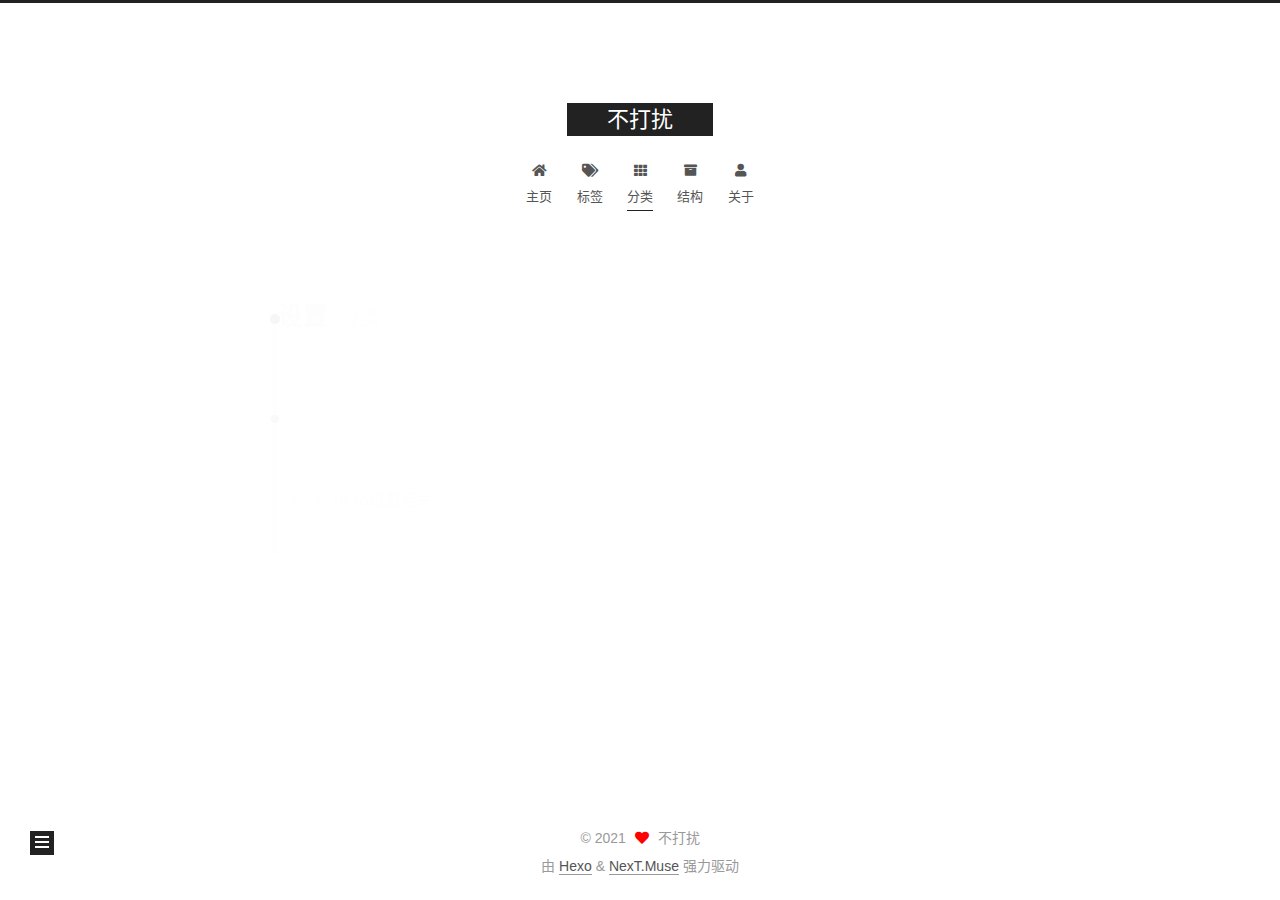
<file: categories/设置/index.html>
<!DOCTYPE html>
<html lang="zh-CN">
<head>
  <meta charset="UTF-8">
<meta name="viewport" content="width=device-width, initial-scale=1, maximum-scale=2">
<meta name="theme-color" content="#222">
<meta name="generator" content="Hexo 5.4.0">
  <link rel="apple-touch-icon" sizes="180x180" href="/images/apple-touch-icon-next.png">
  <link rel="icon" type="image/png" sizes="32x32" href="/images/favicon-32x32-next.png">
  <link rel="icon" type="image/png" sizes="16x16" href="/images/favicon-16x16-next.png">
  <link rel="mask-icon" href="/images/logo.svg" color="#222">

<link rel="stylesheet" href="/css/main.css">


<link rel="stylesheet" href="/lib/font-awesome/css/all.min.css">

<script id="hexo-configurations">
    var NexT = window.NexT || {};
    var CONFIG = {"hostname":"example.com","root":"/","scheme":"Muse","version":"7.8.0","exturl":false,"sidebar":{"position":"left","display":"post","padding":18,"offset":12,"onmobile":false},"copycode":{"enable":false,"show_result":false,"style":null},"back2top":{"enable":true,"sidebar":false,"scrollpercent":false},"bookmark":{"enable":false,"color":"#222","save":"auto"},"fancybox":false,"mediumzoom":false,"lazyload":false,"pangu":false,"comments":{"style":"tabs","active":null,"storage":true,"lazyload":false,"nav":null},"algolia":{"hits":{"per_page":10},"labels":{"input_placeholder":"Search for Posts","hits_empty":"We didn't find any results for the search: ${query}","hits_stats":"${hits} results found in ${time} ms"}},"localsearch":{"enable":false,"trigger":"auto","top_n_per_article":1,"unescape":false,"preload":false},"motion":{"enable":true,"async":false,"transition":{"post_block":"fadeIn","post_header":"slideDownIn","post_body":"slideDownIn","coll_header":"slideLeftIn","sidebar":"slideUpIn"}}};
  </script>

  <meta name="description" content="好好学习 天天向上">
<meta property="og:type" content="website">
<meta property="og:title" content="不打扰">
<meta property="og:url" content="http://example.com/categories/%E8%AE%BE%E7%BD%AE/index.html">
<meta property="og:site_name" content="不打扰">
<meta property="og:description" content="好好学习 天天向上">
<meta property="og:locale" content="zh_CN">
<meta property="article:author" content="不打扰">
<meta name="twitter:card" content="summary">

<link rel="canonical" href="http://example.com/categories/%E8%AE%BE%E7%BD%AE/">


<script id="page-configurations">
  // https://hexo.io/docs/variables.html
  CONFIG.page = {
    sidebar: "",
    isHome : false,
    isPost : false,
    lang   : 'zh-CN'
  };
</script>

  <title>分类: 设置 | 不打扰</title>
  






  <noscript>
  <style>
  .use-motion .brand,
  .use-motion .menu-item,
  .sidebar-inner,
  .use-motion .post-block,
  .use-motion .pagination,
  .use-motion .comments,
  .use-motion .post-header,
  .use-motion .post-body,
  .use-motion .collection-header { opacity: initial; }

  .use-motion .site-title,
  .use-motion .site-subtitle {
    opacity: initial;
    top: initial;
  }

  .use-motion .logo-line-before i { left: initial; }
  .use-motion .logo-line-after i { right: initial; }
  </style>
</noscript>

</head>

<body itemscope itemtype="http://schema.org/WebPage">
  <div class="container use-motion">
    <div class="headband"></div>

    <header class="header" itemscope itemtype="http://schema.org/WPHeader">
      <div class="header-inner"><div class="site-brand-container">
  <div class="site-nav-toggle">
    <div class="toggle" aria-label="切换导航栏">
      <span class="toggle-line toggle-line-first"></span>
      <span class="toggle-line toggle-line-middle"></span>
      <span class="toggle-line toggle-line-last"></span>
    </div>
  </div>

  <div class="site-meta">

    <a href="/" class="brand" rel="start">
      <span class="logo-line-before"><i></i></span>
      <h1 class="site-title">不打扰</h1>
      <span class="logo-line-after"><i></i></span>
    </a>
  </div>

  <div class="site-nav-right">
    <div class="toggle popup-trigger">
    </div>
  </div>
</div>




<nav class="site-nav">
  <ul id="menu" class="main-menu menu">
        <li class="menu-item menu-item-主页">

    <a href="/" rel="section"><i class="fa fa-home fa-fw"></i>主页</a>

  </li>
        <li class="menu-item menu-item-标签">

    <a href="/tags/" rel="section"><i class="fa fa-tags fa-fw"></i>标签</a>

  </li>
        <li class="menu-item menu-item-分类">

    <a href="/categories/" rel="section"><i class="fa fa-th fa-fw"></i>分类</a>

  </li>
        <li class="menu-item menu-item-结构">

    <a href="/archives/" rel="section"><i class="fa fa-archive fa-fw"></i>结构</a>

  </li>
        <li class="menu-item menu-item-关于">

    <a href="/about/" rel="section"><i class="fa fa-user fa-fw"></i>关于</a>

  </li>
  </ul>
</nav>




</div>
    </header>

    
  <div class="back-to-top">
    <i class="fa fa-arrow-up"></i>
    <span>0%</span>
  </div>


    <main class="main">
      <div class="main-inner">
        <div class="content-wrap">
          

          <div class="content category">
            

  
  
  
  <div class="post-block">
    <div class="posts-collapse">
      <div class="collection-title">
        <h2 class="collection-header">设置
          <small>分类</small>
        </h2>
      </div>

      
    <div class="collection-year">
      <span class="collection-header">2021</span>
    </div>

  <article itemscope itemtype="http://schema.org/Article">
    <header class="post-header">

      <div class="post-meta">
        <time itemprop="dateCreated"
              datetime="2021-06-16T10:17:58+08:00"
              content="2021-06-16">
          06-16
        </time>
      </div>

      <div class="post-title">
          <a class="post-title-link" href="/2021/06/16/hexo%E8%AE%BE%E7%BD%AE%E7%9B%B8%E5%85%B3/" itemprop="url">
            <span itemprop="name">hexo设置相关</span>
          </a>
      </div>

    </header>
  </article>

    </div>
  </div>
  
  
  

  



          </div>
          

<script>
  window.addEventListener('tabs:register', () => {
    let { activeClass } = CONFIG.comments;
    if (CONFIG.comments.storage) {
      activeClass = localStorage.getItem('comments_active') || activeClass;
    }
    if (activeClass) {
      let activeTab = document.querySelector(`a[href="#comment-${activeClass}"]`);
      if (activeTab) {
        activeTab.click();
      }
    }
  });
  if (CONFIG.comments.storage) {
    window.addEventListener('tabs:click', event => {
      if (!event.target.matches('.tabs-comment .tab-content .tab-pane')) return;
      let commentClass = event.target.classList[1];
      localStorage.setItem('comments_active', commentClass);
    });
  }
</script>

        </div>
          
  
  <div class="toggle sidebar-toggle">
    <span class="toggle-line toggle-line-first"></span>
    <span class="toggle-line toggle-line-middle"></span>
    <span class="toggle-line toggle-line-last"></span>
  </div>

  <aside class="sidebar">
    <div class="sidebar-inner">

      <ul class="sidebar-nav motion-element">
        <li class="sidebar-nav-toc">
          文章目录
        </li>
        <li class="sidebar-nav-overview">
          站点概览
        </li>
      </ul>

      <!--noindex-->
      <div class="post-toc-wrap sidebar-panel">
      </div>
      <!--/noindex-->

      <div class="site-overview-wrap sidebar-panel">
        <div class="site-author motion-element" itemprop="author" itemscope itemtype="http://schema.org/Person">
    <img class="site-author-image" itemprop="image" alt="不打扰"
      src="/images/logo.jpg">
  <p class="site-author-name" itemprop="name">不打扰</p>
  <div class="site-description" itemprop="description">好好学习 天天向上</div>
</div>
<div class="site-state-wrap motion-element">
  <nav class="site-state">
      <div class="site-state-item site-state-posts">
          <a href="/archives">
          <span class="site-state-item-count">1</span>
          <span class="site-state-item-name">日志</span>
        </a>
      </div>
      <div class="site-state-item site-state-categories">
            <a href="/categories/">
        <span class="site-state-item-count">1</span>
        <span class="site-state-item-name">分类</span></a>
      </div>
      <div class="site-state-item site-state-tags">
            <a href="/tags/">
        <span class="site-state-item-count">1</span>
        <span class="site-state-item-name">标签</span></a>
      </div>
  </nav>
</div>



      </div>

    </div>
  </aside>
  <div id="sidebar-dimmer"></div>


      </div>
    </main>

    <footer class="footer">
      <div class="footer-inner">
        

        

<div class="copyright">
  
  &copy; 
  <span itemprop="copyrightYear">2021</span>
  <span class="with-love">
    <i class="fa fa-heart"></i>
  </span>
  <span class="author" itemprop="copyrightHolder">不打扰</span>
</div>
  <div class="powered-by">由 <a href="https://hexo.io/" class="theme-link" rel="noopener" target="_blank">Hexo</a> & <a href="https://muse.theme-next.org/" class="theme-link" rel="noopener" target="_blank">NexT.Muse</a> 强力驱动
  </div>

        








      </div>
    </footer>
  </div>

  
  <script src="/lib/anime.min.js"></script>
  <script src="/lib/velocity/velocity.min.js"></script>
  <script src="/lib/velocity/velocity.ui.min.js"></script>

<script src="/js/utils.js"></script>

<script src="/js/motion.js"></script>


<script src="/js/schemes/muse.js"></script>


<script src="/js/next-boot.js"></script>




  















  

  

</body>
</html>
</file>
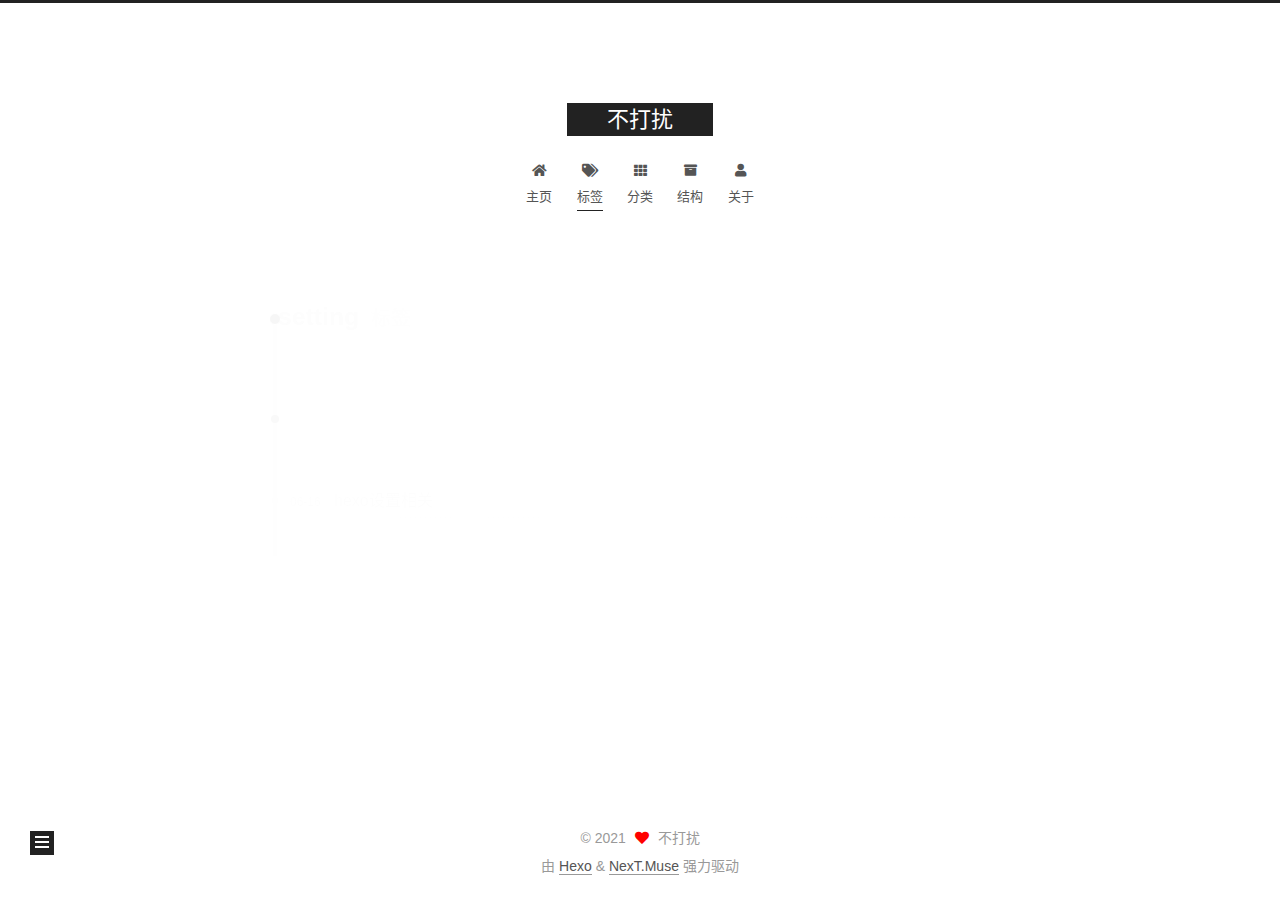
<file: tags/setting/index.html>
<!DOCTYPE html>
<html lang="zh-CN">
<head>
  <meta charset="UTF-8">
<meta name="viewport" content="width=device-width, initial-scale=1, maximum-scale=2">
<meta name="theme-color" content="#222">
<meta name="generator" content="Hexo 5.4.0">
  <link rel="apple-touch-icon" sizes="180x180" href="/images/apple-touch-icon-next.png">
  <link rel="icon" type="image/png" sizes="32x32" href="/images/favicon-32x32-next.png">
  <link rel="icon" type="image/png" sizes="16x16" href="/images/favicon-16x16-next.png">
  <link rel="mask-icon" href="/images/logo.svg" color="#222">

<link rel="stylesheet" href="/css/main.css">


<link rel="stylesheet" href="/lib/font-awesome/css/all.min.css">

<script id="hexo-configurations">
    var NexT = window.NexT || {};
    var CONFIG = {"hostname":"example.com","root":"/","scheme":"Muse","version":"7.8.0","exturl":false,"sidebar":{"position":"left","display":"post","padding":18,"offset":12,"onmobile":false},"copycode":{"enable":false,"show_result":false,"style":null},"back2top":{"enable":true,"sidebar":false,"scrollpercent":false},"bookmark":{"enable":false,"color":"#222","save":"auto"},"fancybox":false,"mediumzoom":false,"lazyload":false,"pangu":false,"comments":{"style":"tabs","active":null,"storage":true,"lazyload":false,"nav":null},"algolia":{"hits":{"per_page":10},"labels":{"input_placeholder":"Search for Posts","hits_empty":"We didn't find any results for the search: ${query}","hits_stats":"${hits} results found in ${time} ms"}},"localsearch":{"enable":false,"trigger":"auto","top_n_per_article":1,"unescape":false,"preload":false},"motion":{"enable":true,"async":false,"transition":{"post_block":"fadeIn","post_header":"slideDownIn","post_body":"slideDownIn","coll_header":"slideLeftIn","sidebar":"slideUpIn"}}};
  </script>

  <meta name="description" content="好好学习 天天向上">
<meta property="og:type" content="website">
<meta property="og:title" content="不打扰">
<meta property="og:url" content="http://example.com/tags/setting/index.html">
<meta property="og:site_name" content="不打扰">
<meta property="og:description" content="好好学习 天天向上">
<meta property="og:locale" content="zh_CN">
<meta property="article:author" content="不打扰">
<meta name="twitter:card" content="summary">

<link rel="canonical" href="http://example.com/tags/setting/">


<script id="page-configurations">
  // https://hexo.io/docs/variables.html
  CONFIG.page = {
    sidebar: "",
    isHome : false,
    isPost : false,
    lang   : 'zh-CN'
  };
</script>

  <title>标签: setting | 不打扰</title>
  






  <noscript>
  <style>
  .use-motion .brand,
  .use-motion .menu-item,
  .sidebar-inner,
  .use-motion .post-block,
  .use-motion .pagination,
  .use-motion .comments,
  .use-motion .post-header,
  .use-motion .post-body,
  .use-motion .collection-header { opacity: initial; }

  .use-motion .site-title,
  .use-motion .site-subtitle {
    opacity: initial;
    top: initial;
  }

  .use-motion .logo-line-before i { left: initial; }
  .use-motion .logo-line-after i { right: initial; }
  </style>
</noscript>

</head>

<body itemscope itemtype="http://schema.org/WebPage">
  <div class="container use-motion">
    <div class="headband"></div>

    <header class="header" itemscope itemtype="http://schema.org/WPHeader">
      <div class="header-inner"><div class="site-brand-container">
  <div class="site-nav-toggle">
    <div class="toggle" aria-label="切换导航栏">
      <span class="toggle-line toggle-line-first"></span>
      <span class="toggle-line toggle-line-middle"></span>
      <span class="toggle-line toggle-line-last"></span>
    </div>
  </div>

  <div class="site-meta">

    <a href="/" class="brand" rel="start">
      <span class="logo-line-before"><i></i></span>
      <h1 class="site-title">不打扰</h1>
      <span class="logo-line-after"><i></i></span>
    </a>
  </div>

  <div class="site-nav-right">
    <div class="toggle popup-trigger">
    </div>
  </div>
</div>




<nav class="site-nav">
  <ul id="menu" class="main-menu menu">
        <li class="menu-item menu-item-主页">

    <a href="/" rel="section"><i class="fa fa-home fa-fw"></i>主页</a>

  </li>
        <li class="menu-item menu-item-标签">

    <a href="/tags/" rel="section"><i class="fa fa-tags fa-fw"></i>标签</a>

  </li>
        <li class="menu-item menu-item-分类">

    <a href="/categories/" rel="section"><i class="fa fa-th fa-fw"></i>分类</a>

  </li>
        <li class="menu-item menu-item-结构">

    <a href="/archives/" rel="section"><i class="fa fa-archive fa-fw"></i>结构</a>

  </li>
        <li class="menu-item menu-item-关于">

    <a href="/about/" rel="section"><i class="fa fa-user fa-fw"></i>关于</a>

  </li>
  </ul>
</nav>




</div>
    </header>

    
  <div class="back-to-top">
    <i class="fa fa-arrow-up"></i>
    <span>0%</span>
  </div>


    <main class="main">
      <div class="main-inner">
        <div class="content-wrap">
          

          <div class="content tag">
            

  
  
  
  <div class="post-block">
    <div class="posts-collapse">
      <div class="collection-title">
        <h2 class="collection-header">setting
          <small>标签</small>
        </h2>
      </div>

      
    <div class="collection-year">
      <span class="collection-header">2021</span>
    </div>

  <article itemscope itemtype="http://schema.org/Article">
    <header class="post-header">

      <div class="post-meta">
        <time itemprop="dateCreated"
              datetime="2021-06-16T10:17:58+08:00"
              content="2021-06-16">
          06-16
        </time>
      </div>

      <div class="post-title">
          <a class="post-title-link" href="/2021/06/16/hexo%E8%AE%BE%E7%BD%AE%E7%9B%B8%E5%85%B3/" itemprop="url">
            <span itemprop="name">hexo设置相关</span>
          </a>
      </div>

    </header>
  </article>

    </div>
  </div>
  
  
  

  



          </div>
          

<script>
  window.addEventListener('tabs:register', () => {
    let { activeClass } = CONFIG.comments;
    if (CONFIG.comments.storage) {
      activeClass = localStorage.getItem('comments_active') || activeClass;
    }
    if (activeClass) {
      let activeTab = document.querySelector(`a[href="#comment-${activeClass}"]`);
      if (activeTab) {
        activeTab.click();
      }
    }
  });
  if (CONFIG.comments.storage) {
    window.addEventListener('tabs:click', event => {
      if (!event.target.matches('.tabs-comment .tab-content .tab-pane')) return;
      let commentClass = event.target.classList[1];
      localStorage.setItem('comments_active', commentClass);
    });
  }
</script>

        </div>
          
  
  <div class="toggle sidebar-toggle">
    <span class="toggle-line toggle-line-first"></span>
    <span class="toggle-line toggle-line-middle"></span>
    <span class="toggle-line toggle-line-last"></span>
  </div>

  <aside class="sidebar">
    <div class="sidebar-inner">

      <ul class="sidebar-nav motion-element">
        <li class="sidebar-nav-toc">
          文章目录
        </li>
        <li class="sidebar-nav-overview">
          站点概览
        </li>
      </ul>

      <!--noindex-->
      <div class="post-toc-wrap sidebar-panel">
      </div>
      <!--/noindex-->

      <div class="site-overview-wrap sidebar-panel">
        <div class="site-author motion-element" itemprop="author" itemscope itemtype="http://schema.org/Person">
    <img class="site-author-image" itemprop="image" alt="不打扰"
      src="/images/logo.jpg">
  <p class="site-author-name" itemprop="name">不打扰</p>
  <div class="site-description" itemprop="description">好好学习 天天向上</div>
</div>
<div class="site-state-wrap motion-element">
  <nav class="site-state">
      <div class="site-state-item site-state-posts">
          <a href="/archives">
          <span class="site-state-item-count">1</span>
          <span class="site-state-item-name">日志</span>
        </a>
      </div>
      <div class="site-state-item site-state-categories">
            <a href="/categories/">
        <span class="site-state-item-count">1</span>
        <span class="site-state-item-name">分类</span></a>
      </div>
      <div class="site-state-item site-state-tags">
            <a href="/tags/">
        <span class="site-state-item-count">1</span>
        <span class="site-state-item-name">标签</span></a>
      </div>
  </nav>
</div>



      </div>

    </div>
  </aside>
  <div id="sidebar-dimmer"></div>


      </div>
    </main>

    <footer class="footer">
      <div class="footer-inner">
        

        

<div class="copyright">
  
  &copy; 
  <span itemprop="copyrightYear">2021</span>
  <span class="with-love">
    <i class="fa fa-heart"></i>
  </span>
  <span class="author" itemprop="copyrightHolder">不打扰</span>
</div>
  <div class="powered-by">由 <a href="https://hexo.io/" class="theme-link" rel="noopener" target="_blank">Hexo</a> & <a href="https://muse.theme-next.org/" class="theme-link" rel="noopener" target="_blank">NexT.Muse</a> 强力驱动
  </div>

        








      </div>
    </footer>
  </div>

  
  <script src="/lib/anime.min.js"></script>
  <script src="/lib/velocity/velocity.min.js"></script>
  <script src="/lib/velocity/velocity.ui.min.js"></script>

<script src="/js/utils.js"></script>

<script src="/js/motion.js"></script>


<script src="/js/schemes/muse.js"></script>


<script src="/js/next-boot.js"></script>




  















  

  

</body>
</html>
</file>
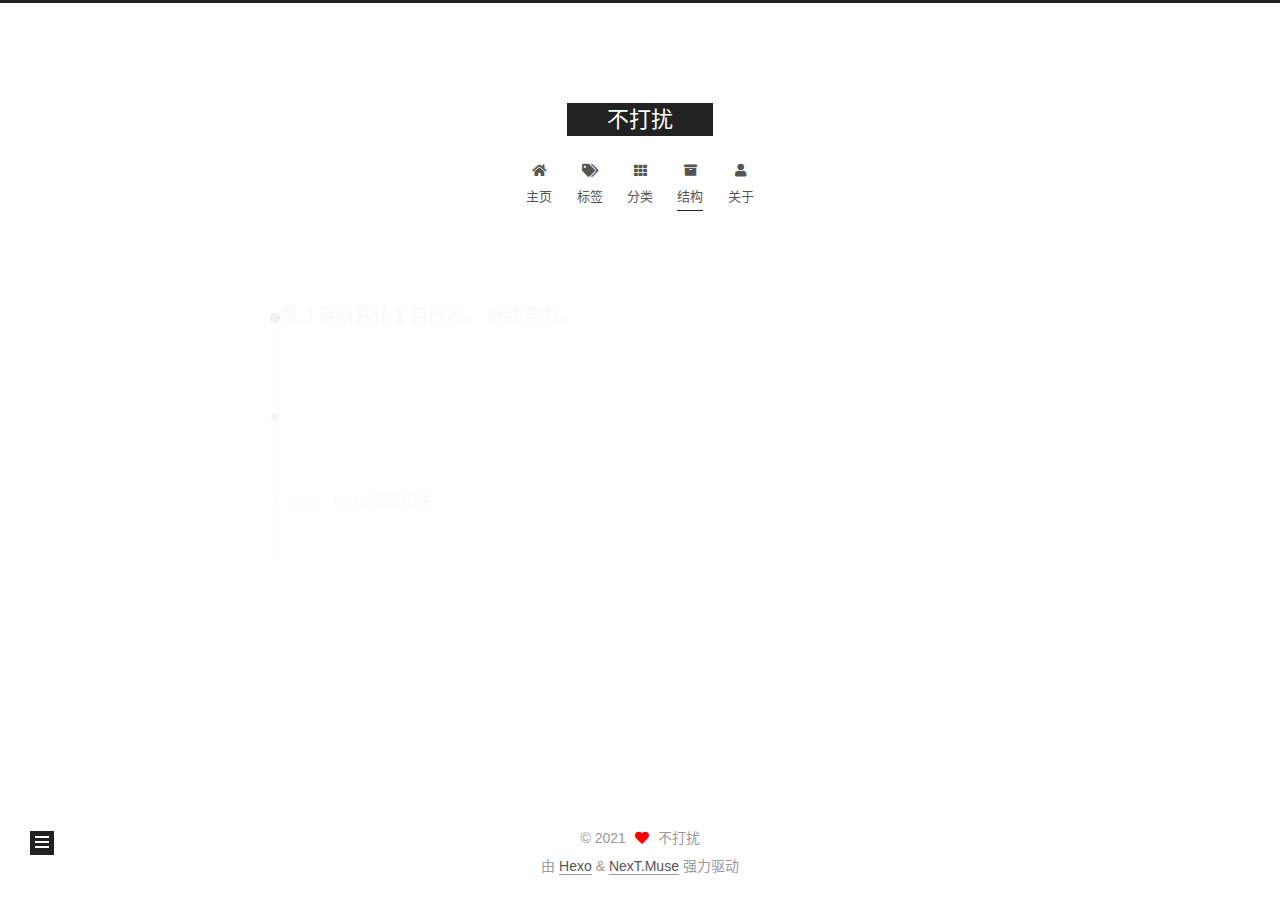
<file: archives/2021/06/index.html>
<!DOCTYPE html>
<html lang="zh-CN">
<head>
  <meta charset="UTF-8">
<meta name="viewport" content="width=device-width, initial-scale=1, maximum-scale=2">
<meta name="theme-color" content="#222">
<meta name="generator" content="Hexo 5.4.0">
  <link rel="apple-touch-icon" sizes="180x180" href="/images/apple-touch-icon-next.png">
  <link rel="icon" type="image/png" sizes="32x32" href="/images/favicon-32x32-next.png">
  <link rel="icon" type="image/png" sizes="16x16" href="/images/favicon-16x16-next.png">
  <link rel="mask-icon" href="/images/logo.svg" color="#222">

<link rel="stylesheet" href="/css/main.css">


<link rel="stylesheet" href="/lib/font-awesome/css/all.min.css">

<script id="hexo-configurations">
    var NexT = window.NexT || {};
    var CONFIG = {"hostname":"example.com","root":"/","scheme":"Muse","version":"7.8.0","exturl":false,"sidebar":{"position":"left","display":"post","padding":18,"offset":12,"onmobile":false},"copycode":{"enable":false,"show_result":false,"style":null},"back2top":{"enable":true,"sidebar":false,"scrollpercent":false},"bookmark":{"enable":false,"color":"#222","save":"auto"},"fancybox":false,"mediumzoom":false,"lazyload":false,"pangu":false,"comments":{"style":"tabs","active":null,"storage":true,"lazyload":false,"nav":null},"algolia":{"hits":{"per_page":10},"labels":{"input_placeholder":"Search for Posts","hits_empty":"We didn't find any results for the search: ${query}","hits_stats":"${hits} results found in ${time} ms"}},"localsearch":{"enable":false,"trigger":"auto","top_n_per_article":1,"unescape":false,"preload":false},"motion":{"enable":true,"async":false,"transition":{"post_block":"fadeIn","post_header":"slideDownIn","post_body":"slideDownIn","coll_header":"slideLeftIn","sidebar":"slideUpIn"}}};
  </script>

  <meta name="description" content="好好学习 天天向上">
<meta property="og:type" content="website">
<meta property="og:title" content="不打扰">
<meta property="og:url" content="http://example.com/archives/2021/06/index.html">
<meta property="og:site_name" content="不打扰">
<meta property="og:description" content="好好学习 天天向上">
<meta property="og:locale" content="zh_CN">
<meta property="article:author" content="不打扰">
<meta name="twitter:card" content="summary">

<link rel="canonical" href="http://example.com/archives/2021/06/">


<script id="page-configurations">
  // https://hexo.io/docs/variables.html
  CONFIG.page = {
    sidebar: "",
    isHome : false,
    isPost : false,
    lang   : 'zh-CN'
  };
</script>

  <title>归档 | 不打扰</title>
  






  <noscript>
  <style>
  .use-motion .brand,
  .use-motion .menu-item,
  .sidebar-inner,
  .use-motion .post-block,
  .use-motion .pagination,
  .use-motion .comments,
  .use-motion .post-header,
  .use-motion .post-body,
  .use-motion .collection-header { opacity: initial; }

  .use-motion .site-title,
  .use-motion .site-subtitle {
    opacity: initial;
    top: initial;
  }

  .use-motion .logo-line-before i { left: initial; }
  .use-motion .logo-line-after i { right: initial; }
  </style>
</noscript>

</head>

<body itemscope itemtype="http://schema.org/WebPage">
  <div class="container use-motion">
    <div class="headband"></div>

    <header class="header" itemscope itemtype="http://schema.org/WPHeader">
      <div class="header-inner"><div class="site-brand-container">
  <div class="site-nav-toggle">
    <div class="toggle" aria-label="切换导航栏">
      <span class="toggle-line toggle-line-first"></span>
      <span class="toggle-line toggle-line-middle"></span>
      <span class="toggle-line toggle-line-last"></span>
    </div>
  </div>

  <div class="site-meta">

    <a href="/" class="brand" rel="start">
      <span class="logo-line-before"><i></i></span>
      <h1 class="site-title">不打扰</h1>
      <span class="logo-line-after"><i></i></span>
    </a>
  </div>

  <div class="site-nav-right">
    <div class="toggle popup-trigger">
    </div>
  </div>
</div>




<nav class="site-nav">
  <ul id="menu" class="main-menu menu">
        <li class="menu-item menu-item-主页">

    <a href="/" rel="section"><i class="fa fa-home fa-fw"></i>主页</a>

  </li>
        <li class="menu-item menu-item-标签">

    <a href="/tags/" rel="section"><i class="fa fa-tags fa-fw"></i>标签</a>

  </li>
        <li class="menu-item menu-item-分类">

    <a href="/categories/" rel="section"><i class="fa fa-th fa-fw"></i>分类</a>

  </li>
        <li class="menu-item menu-item-结构">

    <a href="/archives/" rel="section"><i class="fa fa-archive fa-fw"></i>结构</a>

  </li>
        <li class="menu-item menu-item-关于">

    <a href="/about/" rel="section"><i class="fa fa-user fa-fw"></i>关于</a>

  </li>
  </ul>
</nav>




</div>
    </header>

    
  <div class="back-to-top">
    <i class="fa fa-arrow-up"></i>
    <span>0%</span>
  </div>


    <main class="main">
      <div class="main-inner">
        <div class="content-wrap">
          

          <div class="content archive">
            

  
  
  
  <div class="post-block">
    <div class="posts-collapse">
      <div class="collection-title">
        <span class="collection-header">嗯..! 目前共计 1 篇日志。 继续努力。</span>
      </div>

      
    <div class="collection-year">
      <span class="collection-header">2021</span>
    </div>

  <article itemscope itemtype="http://schema.org/Article">
    <header class="post-header">

      <div class="post-meta">
        <time itemprop="dateCreated"
              datetime="2021-06-16T10:17:58+08:00"
              content="2021-06-16">
          06-16
        </time>
      </div>

      <div class="post-title">
          <a class="post-title-link" href="/2021/06/16/hexo%E8%AE%BE%E7%BD%AE%E7%9B%B8%E5%85%B3/" itemprop="url">
            <span itemprop="name">hexo设置相关</span>
          </a>
      </div>

    </header>
  </article>


    </div>
  </div>
  
  
  

  



          </div>
          

<script>
  window.addEventListener('tabs:register', () => {
    let { activeClass } = CONFIG.comments;
    if (CONFIG.comments.storage) {
      activeClass = localStorage.getItem('comments_active') || activeClass;
    }
    if (activeClass) {
      let activeTab = document.querySelector(`a[href="#comment-${activeClass}"]`);
      if (activeTab) {
        activeTab.click();
      }
    }
  });
  if (CONFIG.comments.storage) {
    window.addEventListener('tabs:click', event => {
      if (!event.target.matches('.tabs-comment .tab-content .tab-pane')) return;
      let commentClass = event.target.classList[1];
      localStorage.setItem('comments_active', commentClass);
    });
  }
</script>

        </div>
          
  
  <div class="toggle sidebar-toggle">
    <span class="toggle-line toggle-line-first"></span>
    <span class="toggle-line toggle-line-middle"></span>
    <span class="toggle-line toggle-line-last"></span>
  </div>

  <aside class="sidebar">
    <div class="sidebar-inner">

      <ul class="sidebar-nav motion-element">
        <li class="sidebar-nav-toc">
          文章目录
        </li>
        <li class="sidebar-nav-overview">
          站点概览
        </li>
      </ul>

      <!--noindex-->
      <div class="post-toc-wrap sidebar-panel">
      </div>
      <!--/noindex-->

      <div class="site-overview-wrap sidebar-panel">
        <div class="site-author motion-element" itemprop="author" itemscope itemtype="http://schema.org/Person">
    <img class="site-author-image" itemprop="image" alt="不打扰"
      src="/images/logo.jpg">
  <p class="site-author-name" itemprop="name">不打扰</p>
  <div class="site-description" itemprop="description">好好学习 天天向上</div>
</div>
<div class="site-state-wrap motion-element">
  <nav class="site-state">
      <div class="site-state-item site-state-posts">
          <a href="/archives">
          <span class="site-state-item-count">1</span>
          <span class="site-state-item-name">日志</span>
        </a>
      </div>
      <div class="site-state-item site-state-categories">
            <a href="/categories/">
        <span class="site-state-item-count">1</span>
        <span class="site-state-item-name">分类</span></a>
      </div>
      <div class="site-state-item site-state-tags">
            <a href="/tags/">
        <span class="site-state-item-count">1</span>
        <span class="site-state-item-name">标签</span></a>
      </div>
  </nav>
</div>



      </div>

    </div>
  </aside>
  <div id="sidebar-dimmer"></div>


      </div>
    </main>

    <footer class="footer">
      <div class="footer-inner">
        

        

<div class="copyright">
  
  &copy; 
  <span itemprop="copyrightYear">2021</span>
  <span class="with-love">
    <i class="fa fa-heart"></i>
  </span>
  <span class="author" itemprop="copyrightHolder">不打扰</span>
</div>
  <div class="powered-by">由 <a href="https://hexo.io/" class="theme-link" rel="noopener" target="_blank">Hexo</a> & <a href="https://muse.theme-next.org/" class="theme-link" rel="noopener" target="_blank">NexT.Muse</a> 强力驱动
  </div>

        








      </div>
    </footer>
  </div>

  
  <script src="/lib/anime.min.js"></script>
  <script src="/lib/velocity/velocity.min.js"></script>
  <script src="/lib/velocity/velocity.ui.min.js"></script>

<script src="/js/utils.js"></script>

<script src="/js/motion.js"></script>


<script src="/js/schemes/muse.js"></script>


<script src="/js/next-boot.js"></script>




  















  

  

</body>
</html>
</file>
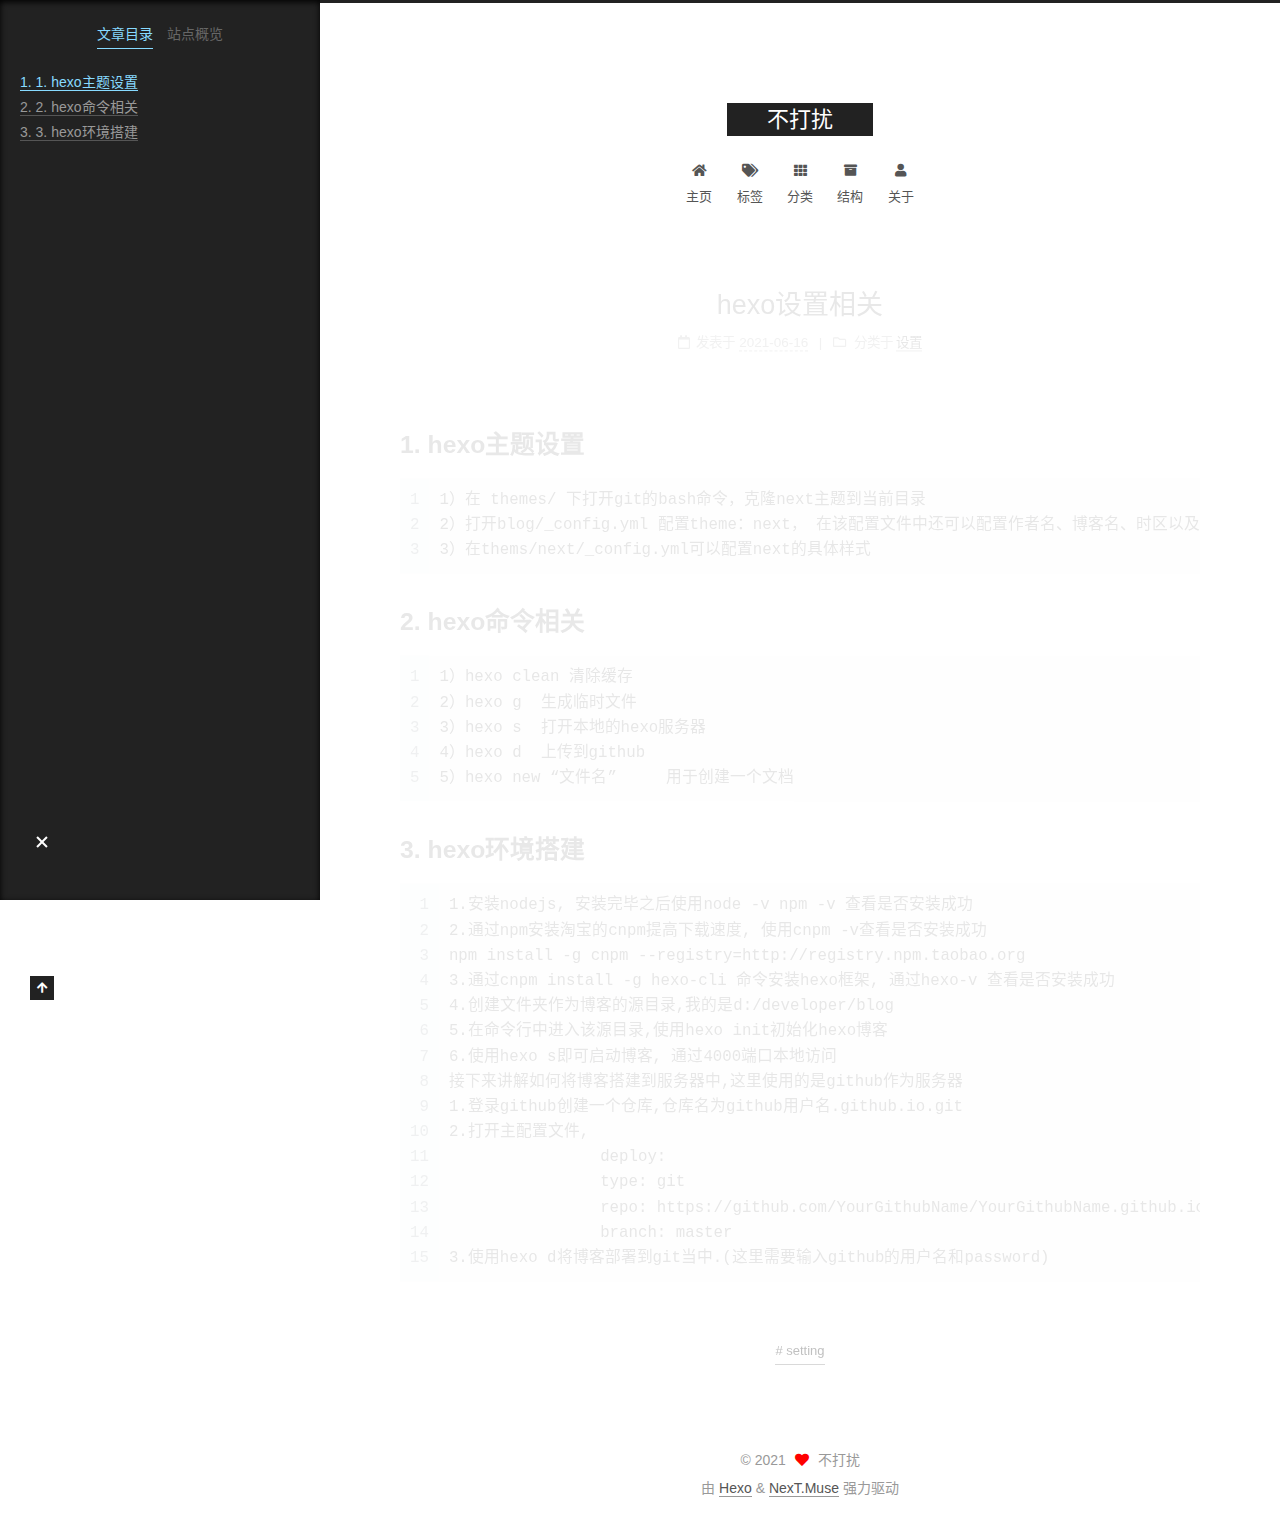
<file: 2021/06/16/hexo设置相关/index.html>
<!DOCTYPE html>
<html lang="zh-CN">
<head>
  <meta charset="UTF-8">
<meta name="viewport" content="width=device-width, initial-scale=1, maximum-scale=2">
<meta name="theme-color" content="#222">
<meta name="generator" content="Hexo 5.4.0">
  <link rel="apple-touch-icon" sizes="180x180" href="/images/apple-touch-icon-next.png">
  <link rel="icon" type="image/png" sizes="32x32" href="/images/favicon-32x32-next.png">
  <link rel="icon" type="image/png" sizes="16x16" href="/images/favicon-16x16-next.png">
  <link rel="mask-icon" href="/images/logo.svg" color="#222">

<link rel="stylesheet" href="/css/main.css">


<link rel="stylesheet" href="/lib/font-awesome/css/all.min.css">

<script id="hexo-configurations">
    var NexT = window.NexT || {};
    var CONFIG = {"hostname":"example.com","root":"/","scheme":"Muse","version":"7.8.0","exturl":false,"sidebar":{"position":"left","display":"post","padding":18,"offset":12,"onmobile":false},"copycode":{"enable":false,"show_result":false,"style":null},"back2top":{"enable":true,"sidebar":false,"scrollpercent":false},"bookmark":{"enable":false,"color":"#222","save":"auto"},"fancybox":false,"mediumzoom":false,"lazyload":false,"pangu":false,"comments":{"style":"tabs","active":null,"storage":true,"lazyload":false,"nav":null},"algolia":{"hits":{"per_page":10},"labels":{"input_placeholder":"Search for Posts","hits_empty":"We didn't find any results for the search: ${query}","hits_stats":"${hits} results found in ${time} ms"}},"localsearch":{"enable":false,"trigger":"auto","top_n_per_article":1,"unescape":false,"preload":false},"motion":{"enable":true,"async":false,"transition":{"post_block":"fadeIn","post_header":"slideDownIn","post_body":"slideDownIn","coll_header":"slideLeftIn","sidebar":"slideUpIn"}}};
  </script>

  <meta name="description" content="1. hexo主题设置1231）在 themes&#x2F; 下打开git的bash命令，克隆next主题到当前目录2）打开blog&#x2F;_config.yml 配置theme：next， 在该配置文件中还可以配置作者名、博客名、时区以及语言等3）在thems&#x2F;next&#x2F;_config.yml可以配置next的具体样式  2. hexo命令相关123451）hexo cl">
<meta property="og:type" content="article">
<meta property="og:title" content="hexo设置相关">
<meta property="og:url" content="http://example.com/2021/06/16/hexo%E8%AE%BE%E7%BD%AE%E7%9B%B8%E5%85%B3/index.html">
<meta property="og:site_name" content="不打扰">
<meta property="og:description" content="1. hexo主题设置1231）在 themes&#x2F; 下打开git的bash命令，克隆next主题到当前目录2）打开blog&#x2F;_config.yml 配置theme：next， 在该配置文件中还可以配置作者名、博客名、时区以及语言等3）在thems&#x2F;next&#x2F;_config.yml可以配置next的具体样式  2. hexo命令相关123451）hexo cl">
<meta property="og:locale" content="zh_CN">
<meta property="article:published_time" content="2021-06-16T02:17:58.000Z">
<meta property="article:modified_time" content="2021-06-16T02:35:09.208Z">
<meta property="article:author" content="不打扰">
<meta property="article:tag" content="setting">
<meta name="twitter:card" content="summary">

<link rel="canonical" href="http://example.com/2021/06/16/hexo%E8%AE%BE%E7%BD%AE%E7%9B%B8%E5%85%B3/">


<script id="page-configurations">
  // https://hexo.io/docs/variables.html
  CONFIG.page = {
    sidebar: "",
    isHome : false,
    isPost : true,
    lang   : 'zh-CN'
  };
</script>

  <title>hexo设置相关 | 不打扰</title>
  






  <noscript>
  <style>
  .use-motion .brand,
  .use-motion .menu-item,
  .sidebar-inner,
  .use-motion .post-block,
  .use-motion .pagination,
  .use-motion .comments,
  .use-motion .post-header,
  .use-motion .post-body,
  .use-motion .collection-header { opacity: initial; }

  .use-motion .site-title,
  .use-motion .site-subtitle {
    opacity: initial;
    top: initial;
  }

  .use-motion .logo-line-before i { left: initial; }
  .use-motion .logo-line-after i { right: initial; }
  </style>
</noscript>

</head>

<body itemscope itemtype="http://schema.org/WebPage">
  <div class="container use-motion">
    <div class="headband"></div>

    <header class="header" itemscope itemtype="http://schema.org/WPHeader">
      <div class="header-inner"><div class="site-brand-container">
  <div class="site-nav-toggle">
    <div class="toggle" aria-label="切换导航栏">
      <span class="toggle-line toggle-line-first"></span>
      <span class="toggle-line toggle-line-middle"></span>
      <span class="toggle-line toggle-line-last"></span>
    </div>
  </div>

  <div class="site-meta">

    <a href="/" class="brand" rel="start">
      <span class="logo-line-before"><i></i></span>
      <h1 class="site-title">不打扰</h1>
      <span class="logo-line-after"><i></i></span>
    </a>
  </div>

  <div class="site-nav-right">
    <div class="toggle popup-trigger">
    </div>
  </div>
</div>




<nav class="site-nav">
  <ul id="menu" class="main-menu menu">
        <li class="menu-item menu-item-主页">

    <a href="/" rel="section"><i class="fa fa-home fa-fw"></i>主页</a>

  </li>
        <li class="menu-item menu-item-标签">

    <a href="/tags/" rel="section"><i class="fa fa-tags fa-fw"></i>标签</a>

  </li>
        <li class="menu-item menu-item-分类">

    <a href="/categories/" rel="section"><i class="fa fa-th fa-fw"></i>分类</a>

  </li>
        <li class="menu-item menu-item-结构">

    <a href="/archives/" rel="section"><i class="fa fa-archive fa-fw"></i>结构</a>

  </li>
        <li class="menu-item menu-item-关于">

    <a href="/about/" rel="section"><i class="fa fa-user fa-fw"></i>关于</a>

  </li>
  </ul>
</nav>




</div>
    </header>

    
  <div class="back-to-top">
    <i class="fa fa-arrow-up"></i>
    <span>0%</span>
  </div>


    <main class="main">
      <div class="main-inner">
        <div class="content-wrap">
          

          <div class="content post posts-expand">
            

    
  
  
  <article itemscope itemtype="http://schema.org/Article" class="post-block" lang="zh-CN">
    <link itemprop="mainEntityOfPage" href="http://example.com/2021/06/16/hexo%E8%AE%BE%E7%BD%AE%E7%9B%B8%E5%85%B3/">

    <span hidden itemprop="author" itemscope itemtype="http://schema.org/Person">
      <meta itemprop="image" content="/images/logo.jpg">
      <meta itemprop="name" content="不打扰">
      <meta itemprop="description" content="好好学习 天天向上">
    </span>

    <span hidden itemprop="publisher" itemscope itemtype="http://schema.org/Organization">
      <meta itemprop="name" content="不打扰">
    </span>
      <header class="post-header">
        <h1 class="post-title" itemprop="name headline">
          hexo设置相关
        </h1>

        <div class="post-meta">
            <span class="post-meta-item">
              <span class="post-meta-item-icon">
                <i class="far fa-calendar"></i>
              </span>
              <span class="post-meta-item-text">发表于</span>
              

              <time title="创建时间：2021-06-16 10:17:58 / 修改时间：10:35:09" itemprop="dateCreated datePublished" datetime="2021-06-16T10:17:58+08:00">2021-06-16</time>
            </span>
            <span class="post-meta-item">
              <span class="post-meta-item-icon">
                <i class="far fa-folder"></i>
              </span>
              <span class="post-meta-item-text">分类于</span>
                <span itemprop="about" itemscope itemtype="http://schema.org/Thing">
                  <a href="/categories/%E8%AE%BE%E7%BD%AE/" itemprop="url" rel="index"><span itemprop="name">设置</span></a>
                </span>
            </span>

          

        </div>
      </header>

    
    
    
    <div class="post-body" itemprop="articleBody">

      
        <h2 id="1-hexo主题设置"><a href="#1-hexo主题设置" class="headerlink" title="1. hexo主题设置"></a>1. hexo主题设置</h2><figure class="highlight plain"><table><tr><td class="gutter"><pre><span class="line">1</span><br><span class="line">2</span><br><span class="line">3</span><br></pre></td><td class="code"><pre><span class="line">1）在 themes&#x2F; 下打开git的bash命令，克隆next主题到当前目录</span><br><span class="line">2）打开blog&#x2F;_config.yml 配置theme：next， 在该配置文件中还可以配置作者名、博客名、时区以及语言等</span><br><span class="line">3）在thems&#x2F;next&#x2F;_config.yml可以配置next的具体样式</span><br></pre></td></tr></table></figure>

<h2 id="2-hexo命令相关"><a href="#2-hexo命令相关" class="headerlink" title="2. hexo命令相关"></a>2. hexo命令相关</h2><figure class="highlight plain"><table><tr><td class="gutter"><pre><span class="line">1</span><br><span class="line">2</span><br><span class="line">3</span><br><span class="line">4</span><br><span class="line">5</span><br></pre></td><td class="code"><pre><span class="line">1）hexo clean 清除缓存</span><br><span class="line">2）hexo g  生成临时文件</span><br><span class="line">3）hexo s  打开本地的hexo服务器</span><br><span class="line">4）hexo d  上传到github</span><br><span class="line">5）hexo new “文件名”	用于创建一个文档</span><br></pre></td></tr></table></figure>

<h2 id="3-hexo环境搭建"><a href="#3-hexo环境搭建" class="headerlink" title="3. hexo环境搭建"></a>3. hexo环境搭建</h2><figure class="highlight plain"><table><tr><td class="gutter"><pre><span class="line">1</span><br><span class="line">2</span><br><span class="line">3</span><br><span class="line">4</span><br><span class="line">5</span><br><span class="line">6</span><br><span class="line">7</span><br><span class="line">8</span><br><span class="line">9</span><br><span class="line">10</span><br><span class="line">11</span><br><span class="line">12</span><br><span class="line">13</span><br><span class="line">14</span><br><span class="line">15</span><br></pre></td><td class="code"><pre><span class="line">1.安装nodejs, 安装完毕之后使用node -v npm -v 查看是否安装成功</span><br><span class="line">2.通过npm安装淘宝的cnpm提高下载速度, 使用cnpm -v查看是否安装成功</span><br><span class="line">npm install -g cnpm --registry&#x3D;http:&#x2F;&#x2F;registry.npm.taobao.org</span><br><span class="line">3.通过cnpm install -g hexo-cli 命令安装hexo框架, 通过hexo-v 查看是否安装成功</span><br><span class="line">4.创建文件夹作为博客的源目录,我的是d:&#x2F;developer&#x2F;blog</span><br><span class="line">5.在命令行中进入该源目录,使用hexo init初始化hexo博客</span><br><span class="line">6.使用hexo s即可启动博客, 通过4000端口本地访问</span><br><span class="line">接下来讲解如何将博客搭建到服务器中,这里使用的是github作为服务器</span><br><span class="line">1.登录github创建一个仓库,仓库名为github用户名.github.io.git</span><br><span class="line">2.打开主配置文件,</span><br><span class="line">		deploy:</span><br><span class="line">  		type: git</span><br><span class="line"> 		repo: https:&#x2F;&#x2F;github.com&#x2F;YourGithubName&#x2F;YourGithubName.github.io.git</span><br><span class="line">  		branch: master</span><br><span class="line">3.使用hexo d将博客部署到git当中.(这里需要输入github的用户名和password)</span><br></pre></td></tr></table></figure>


    </div>

    
    
    

      <footer class="post-footer">
          <div class="post-tags">
              <a href="/tags/setting/" rel="tag"># setting</a>
          </div>

        


        
      </footer>
    
  </article>
  
  
  



          </div>
          

<script>
  window.addEventListener('tabs:register', () => {
    let { activeClass } = CONFIG.comments;
    if (CONFIG.comments.storage) {
      activeClass = localStorage.getItem('comments_active') || activeClass;
    }
    if (activeClass) {
      let activeTab = document.querySelector(`a[href="#comment-${activeClass}"]`);
      if (activeTab) {
        activeTab.click();
      }
    }
  });
  if (CONFIG.comments.storage) {
    window.addEventListener('tabs:click', event => {
      if (!event.target.matches('.tabs-comment .tab-content .tab-pane')) return;
      let commentClass = event.target.classList[1];
      localStorage.setItem('comments_active', commentClass);
    });
  }
</script>

        </div>
          
  
  <div class="toggle sidebar-toggle">
    <span class="toggle-line toggle-line-first"></span>
    <span class="toggle-line toggle-line-middle"></span>
    <span class="toggle-line toggle-line-last"></span>
  </div>

  <aside class="sidebar">
    <div class="sidebar-inner">

      <ul class="sidebar-nav motion-element">
        <li class="sidebar-nav-toc">
          文章目录
        </li>
        <li class="sidebar-nav-overview">
          站点概览
        </li>
      </ul>

      <!--noindex-->
      <div class="post-toc-wrap sidebar-panel">
          <div class="post-toc motion-element"><ol class="nav"><li class="nav-item nav-level-2"><a class="nav-link" href="#1-hexo%E4%B8%BB%E9%A2%98%E8%AE%BE%E7%BD%AE"><span class="nav-number">1.</span> <span class="nav-text">1. hexo主题设置</span></a></li><li class="nav-item nav-level-2"><a class="nav-link" href="#2-hexo%E5%91%BD%E4%BB%A4%E7%9B%B8%E5%85%B3"><span class="nav-number">2.</span> <span class="nav-text">2. hexo命令相关</span></a></li><li class="nav-item nav-level-2"><a class="nav-link" href="#3-hexo%E7%8E%AF%E5%A2%83%E6%90%AD%E5%BB%BA"><span class="nav-number">3.</span> <span class="nav-text">3. hexo环境搭建</span></a></li></ol></div>
      </div>
      <!--/noindex-->

      <div class="site-overview-wrap sidebar-panel">
        <div class="site-author motion-element" itemprop="author" itemscope itemtype="http://schema.org/Person">
    <img class="site-author-image" itemprop="image" alt="不打扰"
      src="/images/logo.jpg">
  <p class="site-author-name" itemprop="name">不打扰</p>
  <div class="site-description" itemprop="description">好好学习 天天向上</div>
</div>
<div class="site-state-wrap motion-element">
  <nav class="site-state">
      <div class="site-state-item site-state-posts">
          <a href="/archives">
          <span class="site-state-item-count">1</span>
          <span class="site-state-item-name">日志</span>
        </a>
      </div>
      <div class="site-state-item site-state-categories">
            <a href="/categories/">
        <span class="site-state-item-count">1</span>
        <span class="site-state-item-name">分类</span></a>
      </div>
      <div class="site-state-item site-state-tags">
            <a href="/tags/">
        <span class="site-state-item-count">1</span>
        <span class="site-state-item-name">标签</span></a>
      </div>
  </nav>
</div>



      </div>

    </div>
  </aside>
  <div id="sidebar-dimmer"></div>


      </div>
    </main>

    <footer class="footer">
      <div class="footer-inner">
        

        

<div class="copyright">
  
  &copy; 
  <span itemprop="copyrightYear">2021</span>
  <span class="with-love">
    <i class="fa fa-heart"></i>
  </span>
  <span class="author" itemprop="copyrightHolder">不打扰</span>
</div>
  <div class="powered-by">由 <a href="https://hexo.io/" class="theme-link" rel="noopener" target="_blank">Hexo</a> & <a href="https://muse.theme-next.org/" class="theme-link" rel="noopener" target="_blank">NexT.Muse</a> 强力驱动
  </div>

        








      </div>
    </footer>
  </div>

  
  <script src="/lib/anime.min.js"></script>
  <script src="/lib/velocity/velocity.min.js"></script>
  <script src="/lib/velocity/velocity.ui.min.js"></script>

<script src="/js/utils.js"></script>

<script src="/js/motion.js"></script>


<script src="/js/schemes/muse.js"></script>


<script src="/js/next-boot.js"></script>




  















  

  

</body>
</html>
</file>
<file: css/main.css>
:root {
  --body-bg-color: #fff;
  --content-bg-color: #fff;
  --card-bg-color: #f5f5f5;
  --text-color: #555;
  --blockquote-color: #666;
  --link-color: #555;
  --link-hover-color: #222;
  --brand-color: #fff;
  --brand-hover-color: #fff;
  --table-row-odd-bg-color: #f9f9f9;
  --table-row-hover-bg-color: #f5f5f5;
  --menu-item-bg-color: #f5f5f5;
  --btn-default-bg: #222;
  --btn-default-color: #fff;
  --btn-default-border-color: #222;
  --btn-default-hover-bg: #fff;
  --btn-default-hover-color: #222;
  --btn-default-hover-border-color: #222;
}
html {
  line-height: 1.15; /* 1 */
  -webkit-text-size-adjust: 100%; /* 2 */
}
body {
  margin: 0;
}
main {
  display: block;
}
h1 {
  font-size: 2em;
  margin: 0.67em 0;
}
hr {
  box-sizing: content-box; /* 1 */
  height: 0; /* 1 */
  overflow: visible; /* 2 */
}
pre {
  font-family: monospace, monospace; /* 1 */
  font-size: 1em; /* 2 */
}
a {
  background: transparent;
}
abbr[title] {
  border-bottom: none; /* 1 */
  text-decoration: underline; /* 2 */
  text-decoration: underline dotted; /* 2 */
}
b,
strong {
  font-weight: bolder;
}
code,
kbd,
samp {
  font-family: monospace, monospace; /* 1 */
  font-size: 1em; /* 2 */
}
small {
  font-size: 80%;
}
sub,
sup {
  font-size: 75%;
  line-height: 0;
  position: relative;
  vertical-align: baseline;
}
sub {
  bottom: -0.25em;
}
sup {
  top: -0.5em;
}
img {
  border-style: none;
}
button,
input,
optgroup,
select,
textarea {
  font-family: inherit; /* 1 */
  font-size: 100%; /* 1 */
  line-height: 1.15; /* 1 */
  margin: 0; /* 2 */
}
button,
input {
/* 1 */
  overflow: visible;
}
button,
select {
/* 1 */
  text-transform: none;
}
button,
[type='button'],
[type='reset'],
[type='submit'] {
  -webkit-appearance: button;
}
button::-moz-focus-inner,
[type='button']::-moz-focus-inner,
[type='reset']::-moz-focus-inner,
[type='submit']::-moz-focus-inner {
  border-style: none;
  padding: 0;
}
button:-moz-focusring,
[type='button']:-moz-focusring,
[type='reset']:-moz-focusring,
[type='submit']:-moz-focusring {
  outline: 1px dotted ButtonText;
}
fieldset {
  padding: 0.35em 0.75em 0.625em;
}
legend {
  box-sizing: border-box; /* 1 */
  color: inherit; /* 2 */
  display: table; /* 1 */
  max-width: 100%; /* 1 */
  padding: 0; /* 3 */
  white-space: normal; /* 1 */
}
progress {
  vertical-align: baseline;
}
textarea {
  overflow: auto;
}
[type='checkbox'],
[type='radio'] {
  box-sizing: border-box; /* 1 */
  padding: 0; /* 2 */
}
[type='number']::-webkit-inner-spin-button,
[type='number']::-webkit-outer-spin-button {
  height: auto;
}
[type='search'] {
  outline-offset: -2px; /* 2 */
  -webkit-appearance: textfield; /* 1 */
}
[type='search']::-webkit-search-decoration {
  -webkit-appearance: none;
}
::-webkit-file-upload-button {
  font: inherit; /* 2 */
  -webkit-appearance: button; /* 1 */
}
details {
  display: block;
}
summary {
  display: list-item;
}
template {
  display: none;
}
[hidden] {
  display: none;
}
::selection {
  background: #262a30;
  color: #eee;
}
html,
body {
  height: 100%;
}
body {
  background: var(--body-bg-color);
  color: var(--text-color);
  font-family: 'Lato', "PingFang SC", "Microsoft YaHei", sans-serif;
  font-size: 1em;
  line-height: 2;
}
@media (max-width: 991px) {
  body {
    padding-left: 0 !important;
    padding-right: 0 !important;
  }
}
h1,
h2,
h3,
h4,
h5,
h6 {
  font-family: 'Lato', "PingFang SC", "Microsoft YaHei", sans-serif;
  font-weight: bold;
  line-height: 1.5;
  margin: 20px 0 15px;
}
h1 {
  font-size: 1.5em;
}
h2 {
  font-size: 1.375em;
}
h3 {
  font-size: 1.25em;
}
h4 {
  font-size: 1.125em;
}
h5 {
  font-size: 1em;
}
h6 {
  font-size: 0.875em;
}
p {
  margin: 0 0 20px 0;
}
a,
span.exturl {
  border-bottom: 1px solid #999;
  color: var(--link-color);
  outline: 0;
  text-decoration: none;
  overflow-wrap: break-word;
  word-wrap: break-word;
  cursor: pointer;
}
a:hover,
span.exturl:hover {
  border-bottom-color: var(--link-hover-color);
  color: var(--link-hover-color);
}
iframe,
img,
video {
  display: block;
  margin-left: auto;
  margin-right: auto;
  max-width: 100%;
}
hr {
  background-image: repeating-linear-gradient(-45deg, #ddd, #ddd 4px, transparent 4px, transparent 8px);
  border: 0;
  height: 3px;
  margin: 40px 0;
}
blockquote {
  border-left: 4px solid #ddd;
  color: var(--blockquote-color);
  margin: 0;
  padding: 0 15px;
}
blockquote cite::before {
  content: '-';
  padding: 0 5px;
}
dt {
  font-weight: bold;
}
dd {
  margin: 0;
  padding: 0;
}
kbd {
  background-color: #f5f5f5;
  background-image: linear-gradient(#eee, #fff, #eee);
  border: 1px solid #ccc;
  border-radius: 0.2em;
  box-shadow: 0.1em 0.1em 0.2em rgba(0,0,0,0.1);
  color: #555;
  font-family: inherit;
  padding: 0.1em 0.3em;
  white-space: nowrap;
}
.table-container {
  overflow: auto;
}
table {
  border-collapse: collapse;
  border-spacing: 0;
  font-size: 0.875em;
  margin: 0 0 20px 0;
  width: 100%;
}
tbody tr:nth-of-type(odd) {
  background: var(--table-row-odd-bg-color);
}
tbody tr:hover {
  background: var(--table-row-hover-bg-color);
}
caption,
th,
td {
  font-weight: normal;
  padding: 8px;
  vertical-align: middle;
}
th,
td {
  border: 1px solid #ddd;
  border-bottom: 3px solid #ddd;
}
th {
  font-weight: 700;
  padding-bottom: 10px;
}
td {
  border-bottom-width: 1px;
}
.btn {
  background: var(--btn-default-bg);
  border: 2px solid var(--btn-default-border-color);
  border-radius: 0;
  color: var(--btn-default-color);
  display: inline-block;
  font-size: 0.875em;
  line-height: 2;
  padding: 0 20px;
  text-decoration: none;
  transition-property: background-color;
  transition-delay: 0s;
  transition-duration: 0.2s;
  transition-timing-function: ease-in-out;
}
.btn:hover {
  background: var(--btn-default-hover-bg);
  border-color: var(--btn-default-hover-border-color);
  color: var(--btn-default-hover-color);
}
.btn + .btn {
  margin: 0 0 8px 8px;
}
.btn .fa-fw {
  text-align: left;
  width: 1.285714285714286em;
}
.toggle {
  line-height: 0;
}
.toggle .toggle-line {
  background: #fff;
  display: inline-block;
  height: 2px;
  left: 0;
  position: relative;
  top: 0;
  transition: all 0.4s;
  vertical-align: top;
  width: 100%;
}
.toggle .toggle-line:not(:first-child) {
  margin-top: 3px;
}
.toggle.toggle-arrow .toggle-line-first {
  left: 50%;
  top: 2px;
  transform: rotate(45deg);
  width: 50%;
}
.toggle.toggle-arrow .toggle-line-middle {
  left: 2px;
  width: 90%;
}
.toggle.toggle-arrow .toggle-line-last {
  left: 50%;
  top: -2px;
  transform: rotate(-45deg);
  width: 50%;
}
.toggle.toggle-close .toggle-line-first {
  transform: rotate(-45deg);
  top: 5px;
}
.toggle.toggle-close .toggle-line-middle {
  opacity: 0;
}
.toggle.toggle-close .toggle-line-last {
  transform: rotate(45deg);
  top: -5px;
}
.highlight,
pre {
  background: #f7f7f7;
  color: #4d4d4c;
  line-height: 1.6;
  margin: 0 auto 20px;
}
pre,
code {
  font-family: consolas, Menlo, monospace, "PingFang SC", "Microsoft YaHei";
}
code {
  background: #eee;
  border-radius: 3px;
  color: #555;
  padding: 2px 4px;
  overflow-wrap: break-word;
  word-wrap: break-word;
}
.highlight *::selection {
  background: #d6d6d6;
}
.highlight pre {
  border: 0;
  margin: 0;
  padding: 10px 0;
}
.highlight table {
  border: 0;
  margin: 0;
  width: auto;
}
.highlight td {
  border: 0;
  padding: 0;
}
.highlight figcaption {
  background: #eff2f3;
  color: #4d4d4c;
  display: flex;
  font-size: 0.875em;
  justify-content: space-between;
  line-height: 1.2;
  padding: 0.5em;
}
.highlight figcaption a {
  color: #4d4d4c;
}
.highlight figcaption a:hover {
  border-bottom-color: #4d4d4c;
}
.highlight .gutter {
  -moz-user-select: none;
  -ms-user-select: none;
  -webkit-user-select: none;
  user-select: none;
}
.highlight .gutter pre {
  background: #eff2f3;
  color: #869194;
  padding-left: 10px;
  padding-right: 10px;
  text-align: right;
}
.highlight .code pre {
  background: #f7f7f7;
  padding-left: 10px;
  width: 100%;
}
.gist table {
  width: auto;
}
.gist table td {
  border: 0;
}
pre {
  overflow: auto;
  padding: 10px;
}
pre code {
  background: none;
  color: #4d4d4c;
  font-size: 0.875em;
  padding: 0;
  text-shadow: none;
}
pre .deletion {
  background: #fdd;
}
pre .addition {
  background: #dfd;
}
pre .meta {
  color: #eab700;
  -moz-user-select: none;
  -ms-user-select: none;
  -webkit-user-select: none;
  user-select: none;
}
pre .comment {
  color: #8e908c;
}
pre .variable,
pre .attribute,
pre .tag,
pre .name,
pre .regexp,
pre .ruby .constant,
pre .xml .tag .title,
pre .xml .pi,
pre .xml .doctype,
pre .html .doctype,
pre .css .id,
pre .css .class,
pre .css .pseudo {
  color: #c82829;
}
pre .number,
pre .preprocessor,
pre .built_in,
pre .builtin-name,
pre .literal,
pre .params,
pre .constant,
pre .command {
  color: #f5871f;
}
pre .ruby .class .title,
pre .css .rules .attribute,
pre .string,
pre .symbol,
pre .value,
pre .inheritance,
pre .header,
pre .ruby .symbol,
pre .xml .cdata,
pre .special,
pre .formula {
  color: #718c00;
}
pre .title,
pre .css .hexcolor {
  color: #3e999f;
}
pre .function,
pre .python .decorator,
pre .python .title,
pre .ruby .function .title,
pre .ruby .title .keyword,
pre .perl .sub,
pre .javascript .title,
pre .coffeescript .title {
  color: #4271ae;
}
pre .keyword,
pre .javascript .function {
  color: #8959a8;
}
.blockquote-center {
  border-left: none;
  margin: 40px 0;
  padding: 0;
  position: relative;
  text-align: center;
}
.blockquote-center .fa {
  display: block;
  opacity: 0.6;
  position: absolute;
  width: 100%;
}
.blockquote-center .fa-quote-left {
  border-top: 1px solid #ccc;
  text-align: left;
  top: -20px;
}
.blockquote-center .fa-quote-right {
  border-bottom: 1px solid #ccc;
  text-align: right;
  bottom: -20px;
}
.blockquote-center p,
.blockquote-center div {
  text-align: center;
}
.post-body .group-picture img {
  margin: 0 auto;
  padding: 0 3px;
}
.group-picture-row {
  margin-bottom: 6px;
  overflow: hidden;
}
.group-picture-column {
  float: left;
  margin-bottom: 10px;
}
.post-body .label {
  color: #555;
  display: inline;
  padding: 0 2px;
}
.post-body .label.default {
  background: #f0f0f0;
}
.post-body .label.primary {
  background: #efe6f7;
}
.post-body .label.info {
  background: #e5f2f8;
}
.post-body .label.success {
  background: #e7f4e9;
}
.post-body .label.warning {
  background: #fcf6e1;
}
.post-body .label.danger {
  background: #fae8eb;
}
.post-body .tabs {
  margin-bottom: 20px;
}
.post-body .tabs,
.tabs-comment {
  display: block;
  padding-top: 10px;
  position: relative;
}
.post-body .tabs ul.nav-tabs,
.tabs-comment ul.nav-tabs {
  display: flex;
  flex-wrap: wrap;
  margin: 0;
  margin-bottom: -1px;
  padding: 0;
}
@media (max-width: 413px) {
  .post-body .tabs ul.nav-tabs,
  .tabs-comment ul.nav-tabs {
    display: block;
    margin-bottom: 5px;
  }
}
.post-body .tabs ul.nav-tabs li.tab,
.tabs-comment ul.nav-tabs li.tab {
  border-bottom: 1px solid #ddd;
  border-left: 1px solid transparent;
  border-right: 1px solid transparent;
  border-top: 3px solid transparent;
  flex-grow: 1;
  list-style-type: none;
  border-radius: 0 0 0 0;
}
@media (max-width: 413px) {
  .post-body .tabs ul.nav-tabs li.tab,
  .tabs-comment ul.nav-tabs li.tab {
    border-bottom: 1px solid transparent;
    border-left: 3px solid transparent;
    border-right: 1px solid transparent;
    border-top: 1px solid transparent;
  }
}
@media (max-width: 413px) {
  .post-body .tabs ul.nav-tabs li.tab,
  .tabs-comment ul.nav-tabs li.tab {
    border-radius: 0;
  }
}
.post-body .tabs ul.nav-tabs li.tab a,
.tabs-comment ul.nav-tabs li.tab a {
  border-bottom: initial;
  display: block;
  line-height: 1.8;
  outline: 0;
  padding: 0.25em 0.75em;
  text-align: center;
  transition-delay: 0s;
  transition-duration: 0.2s;
  transition-timing-function: ease-out;
}
.post-body .tabs ul.nav-tabs li.tab a i,
.tabs-comment ul.nav-tabs li.tab a i {
  width: 1.285714285714286em;
}
.post-body .tabs ul.nav-tabs li.tab.active,
.tabs-comment ul.nav-tabs li.tab.active {
  border-bottom: 1px solid transparent;
  border-left: 1px solid #ddd;
  border-right: 1px solid #ddd;
  border-top: 3px solid #fc6423;
}
@media (max-width: 413px) {
  .post-body .tabs ul.nav-tabs li.tab.active,
  .tabs-comment ul.nav-tabs li.tab.active {
    border-bottom: 1px solid #ddd;
    border-left: 3px solid #fc6423;
    border-right: 1px solid #ddd;
    border-top: 1px solid #ddd;
  }
}
.post-body .tabs ul.nav-tabs li.tab.active a,
.tabs-comment ul.nav-tabs li.tab.active a {
  color: var(--link-color);
  cursor: default;
}
.post-body .tabs .tab-content .tab-pane,
.tabs-comment .tab-content .tab-pane {
  border: 1px solid #ddd;
  border-top: 0;
  padding: 20px 20px 0 20px;
  border-radius: 0;
}
.post-body .tabs .tab-content .tab-pane:not(.active),
.tabs-comment .tab-content .tab-pane:not(.active) {
  display: none;
}
.post-body .tabs .tab-content .tab-pane.active,
.tabs-comment .tab-content .tab-pane.active {
  display: block;
}
.post-body .tabs .tab-content .tab-pane.active:nth-of-type(1),
.tabs-comment .tab-content .tab-pane.active:nth-of-type(1) {
  border-radius: 0 0 0 0;
}
@media (max-width: 413px) {
  .post-body .tabs .tab-content .tab-pane.active:nth-of-type(1),
  .tabs-comment .tab-content .tab-pane.active:nth-of-type(1) {
    border-radius: 0;
  }
}
.post-body .note {
  border-radius: 3px;
  margin-bottom: 20px;
  padding: 1em;
  position: relative;
  border: 1px solid #eee;
  border-left-width: 5px;
}
.post-body .note h2,
.post-body .note h3,
.post-body .note h4,
.post-body .note h5,
.post-body .note h6 {
  margin-top: 0;
  border-bottom: initial;
  margin-bottom: 0;
  padding-top: 0;
}
.post-body .note p:first-child,
.post-body .note ul:first-child,
.post-body .note ol:first-child,
.post-body .note table:first-child,
.post-body .note pre:first-child,
.post-body .note blockquote:first-child,
.post-body .note img:first-child {
  margin-top: 0;
}
.post-body .note p:last-child,
.post-body .note ul:last-child,
.post-body .note ol:last-child,
.post-body .note table:last-child,
.post-body .note pre:last-child,
.post-body .note blockquote:last-child,
.post-body .note img:last-child {
  margin-bottom: 0;
}
.post-body .note.default {
  border-left-color: #777;
}
.post-body .note.default h2,
.post-body .note.default h3,
.post-body .note.default h4,
.post-body .note.default h5,
.post-body .note.default h6 {
  color: #777;
}
.post-body .note.primary {
  border-left-color: #6f42c1;
}
.post-body .note.primary h2,
.post-body .note.primary h3,
.post-body .note.primary h4,
.post-body .note.primary h5,
.post-body .note.primary h6 {
  color: #6f42c1;
}
.post-body .note.info {
  border-left-color: #428bca;
}
.post-body .note.info h2,
.post-body .note.info h3,
.post-body .note.info h4,
.post-body .note.info h5,
.post-body .note.info h6 {
  color: #428bca;
}
.post-body .note.success {
  border-left-color: #5cb85c;
}
.post-body .note.success h2,
.post-body .note.success h3,
.post-body .note.success h4,
.post-body .note.success h5,
.post-body .note.success h6 {
  color: #5cb85c;
}
.post-body .note.warning {
  border-left-color: #f0ad4e;
}
.post-body .note.warning h2,
.post-body .note.warning h3,
.post-body .note.warning h4,
.post-body .note.warning h5,
.post-body .note.warning h6 {
  color: #f0ad4e;
}
.post-body .note.danger {
  border-left-color: #d9534f;
}
.post-body .note.danger h2,
.post-body .note.danger h3,
.post-body .note.danger h4,
.post-body .note.danger h5,
.post-body .note.danger h6 {
  color: #d9534f;
}
.pagination .prev,
.pagination .next,
.pagination .page-number,
.pagination .space {
  display: inline-block;
  margin: 0 10px;
  padding: 0 11px;
  position: relative;
  top: -1px;
}
@media (max-width: 767px) {
  .pagination .prev,
  .pagination .next,
  .pagination .page-number,
  .pagination .space {
    margin: 0 5px;
  }
}
.pagination {
  border-top: 1px solid #eee;
  margin: 120px 0 0;
  text-align: center;
}
.pagination .prev,
.pagination .next,
.pagination .page-number {
  border-bottom: 0;
  border-top: 1px solid #eee;
  transition-property: border-color;
  transition-delay: 0s;
  transition-duration: 0.2s;
  transition-timing-function: ease-in-out;
}
.pagination .prev:hover,
.pagination .next:hover,
.pagination .page-number:hover {
  border-top-color: #222;
}
.pagination .space {
  margin: 0;
  padding: 0;
}
.pagination .prev {
  margin-left: 0;
}
.pagination .next {
  margin-right: 0;
}
.pagination .page-number.current {
  background: #ccc;
  border-top-color: #ccc;
  color: #fff;
}
@media (max-width: 767px) {
  .pagination {
    border-top: none;
  }
  .pagination .prev,
  .pagination .next,
  .pagination .page-number {
    border-bottom: 1px solid #eee;
    border-top: 0;
    margin-bottom: 10px;
    padding: 0 10px;
  }
  .pagination .prev:hover,
  .pagination .next:hover,
  .pagination .page-number:hover {
    border-bottom-color: #222;
  }
}
.comments {
  margin-top: 60px;
  overflow: hidden;
}
.comment-button-group {
  display: flex;
  flex-wrap: wrap-reverse;
  justify-content: center;
  margin: 1em 0;
}
.comment-button-group .comment-button {
  margin: 0.1em 0.2em;
}
.comment-button-group .comment-button.active {
  background: var(--btn-default-hover-bg);
  border-color: var(--btn-default-hover-border-color);
  color: var(--btn-default-hover-color);
}
.comment-position {
  display: none;
}
.comment-position.active {
  display: block;
}
.tabs-comment {
  background: var(--content-bg-color);
  margin-top: 4em;
  padding-top: 0;
}
.tabs-comment .comments {
  border: 0;
  box-shadow: none;
  margin-top: 0;
  padding-top: 0;
}
.container {
  min-height: 100%;
  position: relative;
}
.main-inner {
  margin: 0 auto;
  width: 700px;
}
@media (min-width: 1200px) {
  .main-inner {
    width: 800px;
  }
}
@media (min-width: 1600px) {
  .main-inner {
    width: 900px;
  }
}
@media (max-width: 767px) {
  .content-wrap {
    padding: 0 20px;
  }
}
.header {
  background: transparent;
}
.header-inner {
  margin: 0 auto;
  width: 700px;
}
@media (min-width: 1200px) {
  .header-inner {
    width: 800px;
  }
}
@media (min-width: 1600px) {
  .header-inner {
    width: 900px;
  }
}
.site-brand-container {
  display: flex;
  flex-shrink: 0;
  padding: 0 10px;
}
.headband {
  background: #222;
  height: 3px;
}
.site-meta {
  flex-grow: 1;
  text-align: center;
}
@media (max-width: 767px) {
  .site-meta {
    text-align: center;
  }
}
.brand {
  border-bottom: none;
  color: var(--brand-color);
  display: inline-block;
  line-height: 1.375em;
  padding: 0 40px;
  position: relative;
}
.brand:hover {
  color: var(--brand-hover-color);
}
.site-title {
  font-family: 'Lato', "PingFang SC", "Microsoft YaHei", sans-serif;
  font-size: 1.375em;
  font-weight: normal;
  margin: 0;
}
.site-subtitle {
  color: #999;
  font-size: 0.8125em;
  margin: 10px 0;
}
.use-motion .brand {
  opacity: 0;
}
.use-motion .site-title,
.use-motion .site-subtitle,
.use-motion .custom-logo-image {
  opacity: 0;
  position: relative;
  top: -10px;
}
.site-nav-toggle,
.site-nav-right {
  display: none;
}
@media (max-width: 767px) {
  .site-nav-toggle,
  .site-nav-right {
    display: flex;
    flex-direction: column;
    justify-content: center;
  }
}
.site-nav-toggle .toggle,
.site-nav-right .toggle {
  color: var(--text-color);
  padding: 10px;
  width: 22px;
}
.site-nav-toggle .toggle .toggle-line,
.site-nav-right .toggle .toggle-line {
  background: var(--text-color);
  border-radius: 1px;
}
.site-nav {
  display: block;
}
@media (max-width: 767px) {
  .site-nav {
    clear: both;
    display: none;
  }
}
.site-nav.site-nav-on {
  display: block;
}
.menu {
  margin-top: 20px;
  padding-left: 0;
  text-align: center;
}
.menu-item {
  display: inline-block;
  list-style: none;
  margin: 0 10px;
}
@media (max-width: 767px) {
  .menu-item {
    display: block;
    margin-top: 10px;
  }
  .menu-item.menu-item-search {
    display: none;
  }
}
.menu-item a,
.menu-item span.exturl {
  border-bottom: 0;
  display: block;
  font-size: 0.8125em;
  transition-property: border-color;
  transition-delay: 0s;
  transition-duration: 0.2s;
  transition-timing-function: ease-in-out;
}
@media (hover: none) {
  .menu-item a:hover,
  .menu-item span.exturl:hover {
    border-bottom-color: transparent !important;
  }
}
.menu-item .fa,
.menu-item .fab,
.menu-item .far,
.menu-item .fas {
  margin-right: 8px;
}
.menu-item .badge {
  display: inline-block;
  font-weight: bold;
  line-height: 1;
  margin-left: 0.35em;
  margin-top: 0.35em;
  text-align: center;
  white-space: nowrap;
}
@media (max-width: 767px) {
  .menu-item .badge {
    float: right;
    margin-left: 0;
  }
}
.menu-item-active a,
.menu .menu-item a:hover,
.menu .menu-item span.exturl:hover {
  background: var(--menu-item-bg-color);
}
.use-motion .menu-item {
  opacity: 0;
}
.sidebar {
  background: #222;
  bottom: 0;
  box-shadow: inset 0 2px 6px #000;
  position: fixed;
  top: 0;
}
@media (max-width: 991px) {
  .sidebar {
    display: none;
  }
}
.sidebar-inner {
  color: #999;
  padding: 18px 10px;
  text-align: center;
}
.cc-license {
  margin-top: 10px;
  text-align: center;
}
.cc-license .cc-opacity {
  border-bottom: none;
  opacity: 0.7;
}
.cc-license .cc-opacity:hover {
  opacity: 0.9;
}
.cc-license img {
  display: inline-block;
}
.site-author-image {
  border: 2px solid #333;
  display: block;
  margin: 0 auto;
  max-width: 96px;
  padding: 2px;
}
.site-author-name {
  color: #f5f5f5;
  font-weight: normal;
  margin: 5px 0 0;
  text-align: center;
}
.site-description {
  color: #999;
  font-size: 1em;
  margin-top: 5px;
  text-align: center;
}
.links-of-author {
  margin-top: 15px;
}
.links-of-author a,
.links-of-author span.exturl {
  border-bottom-color: #555;
  display: inline-block;
  font-size: 0.8125em;
  margin-bottom: 10px;
  margin-right: 10px;
  vertical-align: middle;
}
.links-of-author a::before,
.links-of-author span.exturl::before {
  background: #587fff;
  border-radius: 50%;
  content: ' ';
  display: inline-block;
  height: 4px;
  margin-right: 3px;
  vertical-align: middle;
  width: 4px;
}
.sidebar-button {
  margin-top: 15px;
}
.sidebar-button a {
  border: 1px solid #fc6423;
  border-radius: 4px;
  color: #fc6423;
  display: inline-block;
  padding: 0 15px;
}
.sidebar-button a .fa,
.sidebar-button a .fab,
.sidebar-button a .far,
.sidebar-button a .fas {
  margin-right: 5px;
}
.sidebar-button a:hover {
  background: #fc6423;
  border: 1px solid #fc6423;
  color: #fff;
}
.sidebar-button a:hover .fa,
.sidebar-button a:hover .fab,
.sidebar-button a:hover .far,
.sidebar-button a:hover .fas {
  color: #fff;
}
.links-of-blogroll {
  font-size: 0.8125em;
  margin-top: 10px;
}
.links-of-blogroll-title {
  font-size: 0.875em;
  font-weight: 600;
  margin-top: 0;
}
.links-of-blogroll-list {
  list-style: none;
  margin: 0;
  padding: 0;
}
#sidebar-dimmer {
  display: none;
}
@media (max-width: 767px) {
  #sidebar-dimmer {
    background: #000;
    display: block;
    height: 100%;
    left: 100%;
    opacity: 0;
    position: fixed;
    top: 0;
    width: 100%;
    z-index: 1100;
  }
  .sidebar-active + #sidebar-dimmer {
    opacity: 0.7;
    transform: translateX(-100%);
    transition: opacity 0.5s;
  }
}
.sidebar-nav {
  margin: 0;
  padding-bottom: 20px;
  padding-left: 0;
}
.sidebar-nav li {
  border-bottom: 1px solid transparent;
  color: #666;
  cursor: pointer;
  display: inline-block;
  font-size: 0.875em;
}
.sidebar-nav li.sidebar-nav-overview {
  margin-left: 10px;
}
.sidebar-nav li:hover {
  color: #f5f5f5;
}
.sidebar-nav .sidebar-nav-active {
  border-bottom-color: #87daff;
  color: #87daff;
}
.sidebar-nav .sidebar-nav-active:hover {
  color: #87daff;
}
.sidebar-panel {
  display: none;
  overflow-x: hidden;
  overflow-y: auto;
}
.sidebar-panel-active {
  display: block;
}
.sidebar-toggle {
  background: #222;
  bottom: 45px;
  cursor: pointer;
  height: 14px;
  left: 30px;
  padding: 5px;
  position: fixed;
  width: 14px;
  z-index: 1300;
}
@media (max-width: 991px) {
  .sidebar-toggle {
    left: 20px;
    opacity: 0.8;
    display: none;
  }
}
.sidebar-toggle:hover .toggle-line {
  background: #87daff;
}
.post-toc {
  font-size: 0.875em;
}
.post-toc ol {
  list-style: none;
  margin: 0;
  padding: 0 2px 5px 10px;
  text-align: left;
}
.post-toc ol > ol {
  padding-left: 0;
}
.post-toc ol a {
  transition-property: all;
  transition-delay: 0s;
  transition-duration: 0.2s;
  transition-timing-function: ease-in-out;
}
.post-toc .nav-item {
  line-height: 1.8;
  overflow: hidden;
  text-overflow: ellipsis;
  white-space: nowrap;
}
.post-toc .nav .nav-child {
  display: none;
}
.post-toc .nav .active > .nav-child {
  display: block;
}
.post-toc .nav .active-current > .nav-child {
  display: block;
}
.post-toc .nav .active-current > .nav-child > .nav-item {
  display: block;
}
.post-toc .nav .active > a {
  border-bottom-color: #87daff;
  color: #87daff;
}
.post-toc .nav .active-current > a {
  color: #87daff;
}
.post-toc .nav .active-current > a:hover {
  color: #87daff;
}
.site-state {
  display: flex;
  justify-content: center;
  line-height: 1.4;
  margin-top: 10px;
  overflow: hidden;
  text-align: center;
  white-space: nowrap;
}
.site-state-item {
  padding: 0 15px;
}
.site-state-item:not(:first-child) {
  border-left: 1px solid #333;
}
.site-state-item a {
  border-bottom: none;
}
.site-state-item-count {
  display: block;
  font-size: 1.25em;
  font-weight: 600;
  text-align: center;
}
.site-state-item-name {
  color: inherit;
  font-size: 0.875em;
}
.footer {
  color: #999;
  font-size: 0.875em;
  padding: 20px 0;
}
.footer.footer-fixed {
  bottom: 0;
  left: 0;
  position: absolute;
  right: 0;
}
.footer-inner {
  box-sizing: border-box;
  margin: 0 auto;
  text-align: center;
  width: 700px;
}
@media (min-width: 1200px) {
  .footer-inner {
    width: 800px;
  }
}
@media (min-width: 1600px) {
  .footer-inner {
    width: 900px;
  }
}
.languages {
  display: inline-block;
  font-size: 1.125em;
  position: relative;
}
.languages .lang-select-label span {
  margin: 0 0.5em;
}
.languages .lang-select {
  height: 100%;
  left: 0;
  opacity: 0;
  position: absolute;
  top: 0;
  width: 100%;
}
.with-love {
  color: #ff0000;
  display: inline-block;
  margin: 0 5px;
}
.powered-by,
.theme-info {
  display: inline-block;
}
@-moz-keyframes iconAnimate {
  0%, 100% {
    transform: scale(1);
  }
  10%, 30% {
    transform: scale(0.9);
  }
  20%, 40%, 60%, 80% {
    transform: scale(1.1);
  }
  50%, 70% {
    transform: scale(1.1);
  }
}
@-webkit-keyframes iconAnimate {
  0%, 100% {
    transform: scale(1);
  }
  10%, 30% {
    transform: scale(0.9);
  }
  20%, 40%, 60%, 80% {
    transform: scale(1.1);
  }
  50%, 70% {
    transform: scale(1.1);
  }
}
@-o-keyframes iconAnimate {
  0%, 100% {
    transform: scale(1);
  }
  10%, 30% {
    transform: scale(0.9);
  }
  20%, 40%, 60%, 80% {
    transform: scale(1.1);
  }
  50%, 70% {
    transform: scale(1.1);
  }
}
@keyframes iconAnimate {
  0%, 100% {
    transform: scale(1);
  }
  10%, 30% {
    transform: scale(0.9);
  }
  20%, 40%, 60%, 80% {
    transform: scale(1.1);
  }
  50%, 70% {
    transform: scale(1.1);
  }
}
.back-to-top {
  font-size: 12px;
  text-align: center;
  transition-delay: 0s;
  transition-duration: 0.2s;
  transition-timing-function: ease-in-out;
}
.back-to-top {
  background: #222;
  bottom: -100px;
  box-sizing: border-box;
  color: #fff;
  cursor: pointer;
  left: 30px;
  opacity: 1;
  padding: 0 6px;
  position: fixed;
  transition-property: bottom;
  z-index: 1300;
  width: 24px;
}
.back-to-top span {
  display: none;
}
.back-to-top:hover {
  color: #87daff;
}
.back-to-top.back-to-top-on {
  bottom: 19px;
}
@media (max-width: 991px) {
  .back-to-top {
    left: 20px;
    opacity: 0.8;
  }
}
.post-body {
  font-family: 'Lato', "PingFang SC", "Microsoft YaHei", sans-serif;
  overflow-wrap: break-word;
  word-wrap: break-word;
}
@media (min-width: 1200px) {
  .post-body {
    font-size: 1.125em;
  }
}
.post-body .exturl .fa {
  font-size: 0.875em;
  margin-left: 4px;
}
.post-body .image-caption,
.post-body .figure .caption {
  color: #999;
  font-size: 0.875em;
  font-weight: bold;
  line-height: 1;
  margin: -20px auto 15px;
  text-align: center;
}
.post-sticky-flag {
  display: inline-block;
  transform: rotate(30deg);
}
.post-button {
  margin-top: 40px;
  text-align: center;
}
.use-motion .post-block,
.use-motion .pagination,
.use-motion .comments {
  opacity: 0;
}
.use-motion .post-header {
  opacity: 0;
}
.use-motion .post-body {
  opacity: 0;
}
.use-motion .collection-header {
  opacity: 0;
}
.posts-collapse {
  margin-left: 35px;
  position: relative;
}
@media (max-width: 767px) {
  .posts-collapse {
    margin-left: 0px;
    margin-right: 0px;
  }
}
.posts-collapse .collection-title {
  font-size: 1.125em;
  position: relative;
}
.posts-collapse .collection-title::before {
  background: #999;
  border: 1px solid #fff;
  border-radius: 50%;
  content: ' ';
  height: 10px;
  left: 0;
  margin-left: -6px;
  margin-top: -4px;
  position: absolute;
  top: 50%;
  width: 10px;
}
.posts-collapse .collection-year {
  font-size: 1.5em;
  font-weight: bold;
  margin: 60px 0;
  position: relative;
}
.posts-collapse .collection-year::before {
  background: #bbb;
  border-radius: 50%;
  content: ' ';
  height: 8px;
  left: 0;
  margin-left: -4px;
  margin-top: -4px;
  position: absolute;
  top: 50%;
  width: 8px;
}
.posts-collapse .collection-header {
  display: block;
  margin: 0 0 0 20px;
}
.posts-collapse .collection-header small {
  color: #bbb;
  margin-left: 5px;
}
.posts-collapse .post-header {
  border-bottom: 1px dashed #ccc;
  margin: 30px 0;
  padding-left: 15px;
  position: relative;
  transition-property: border;
  transition-delay: 0s;
  transition-duration: 0.2s;
  transition-timing-function: ease-in-out;
}
.posts-collapse .post-header::before {
  background: #bbb;
  border: 1px solid #fff;
  border-radius: 50%;
  content: ' ';
  height: 6px;
  left: 0;
  margin-left: -4px;
  position: absolute;
  top: 0.75em;
  transition-property: background;
  width: 6px;
  transition-delay: 0s;
  transition-duration: 0.2s;
  transition-timing-function: ease-in-out;
}
.posts-collapse .post-header:hover {
  border-bottom-color: #666;
}
.posts-collapse .post-header:hover::before {
  background: #222;
}
.posts-collapse .post-meta {
  display: inline;
  font-size: 0.75em;
  margin-right: 10px;
}
.posts-collapse .post-title {
  display: inline;
}
.posts-collapse .post-title a,
.posts-collapse .post-title span.exturl {
  border-bottom: none;
  color: var(--link-color);
}
.posts-collapse .post-title .fa-external-link-alt {
  font-size: 0.875em;
  margin-left: 5px;
}
.posts-collapse::before {
  background: #f5f5f5;
  content: ' ';
  height: 100%;
  left: 0;
  margin-left: -2px;
  position: absolute;
  top: 1.25em;
  width: 4px;
}
.post-eof {
  background: #ccc;
  height: 1px;
  margin: 80px auto 60px;
  text-align: center;
  width: 8%;
}
.post-block:last-of-type .post-eof {
  display: none;
}
.content {
  padding-top: 40px;
}
@media (min-width: 992px) {
  .post-body {
    text-align: justify;
  }
}
@media (max-width: 991px) {
  .post-body {
    text-align: justify;
  }
}
.post-body h1,
.post-body h2,
.post-body h3,
.post-body h4,
.post-body h5,
.post-body h6 {
  padding-top: 10px;
}
.post-body h1 .header-anchor,
.post-body h2 .header-anchor,
.post-body h3 .header-anchor,
.post-body h4 .header-anchor,
.post-body h5 .header-anchor,
.post-body h6 .header-anchor {
  border-bottom-style: none;
  color: #ccc;
  float: right;
  margin-left: 10px;
  visibility: hidden;
}
.post-body h1 .header-anchor:hover,
.post-body h2 .header-anchor:hover,
.post-body h3 .header-anchor:hover,
.post-body h4 .header-anchor:hover,
.post-body h5 .header-anchor:hover,
.post-body h6 .header-anchor:hover {
  color: inherit;
}
.post-body h1:hover .header-anchor,
.post-body h2:hover .header-anchor,
.post-body h3:hover .header-anchor,
.post-body h4:hover .header-anchor,
.post-body h5:hover .header-anchor,
.post-body h6:hover .header-anchor {
  visibility: visible;
}
.post-body iframe,
.post-body img,
.post-body video {
  margin-bottom: 20px;
}
.post-body .video-container {
  height: 0;
  margin-bottom: 20px;
  overflow: hidden;
  padding-top: 75%;
  position: relative;
  width: 100%;
}
.post-body .video-container iframe,
.post-body .video-container object,
.post-body .video-container embed {
  height: 100%;
  left: 0;
  margin: 0;
  position: absolute;
  top: 0;
  width: 100%;
}
.post-gallery {
  align-items: center;
  display: grid;
  grid-gap: 10px;
  grid-template-columns: 1fr 1fr 1fr;
  margin-bottom: 20px;
}
@media (max-width: 767px) {
  .post-gallery {
    grid-template-columns: 1fr 1fr;
  }
}
.post-gallery a {
  border: 0;
}
.post-gallery img {
  margin: 0;
}
.posts-expand .post-header {
  font-size: 1.125em;
}
.posts-expand .post-title {
  font-size: 1.5em;
  font-weight: normal;
  margin: initial;
  text-align: center;
  overflow-wrap: break-word;
  word-wrap: break-word;
}
.posts-expand .post-title-link {
  border-bottom: none;
  color: var(--link-color);
  display: inline-block;
  position: relative;
  vertical-align: top;
}
.posts-expand .post-title-link::before {
  background: var(--link-color);
  bottom: 0;
  content: '';
  height: 2px;
  left: 0;
  position: absolute;
  transform: scaleX(0);
  visibility: hidden;
  width: 100%;
  transition-delay: 0s;
  transition-duration: 0.2s;
  transition-timing-function: ease-in-out;
}
.posts-expand .post-title-link:hover::before {
  transform: scaleX(1);
  visibility: visible;
}
.posts-expand .post-title-link .fa-external-link-alt {
  font-size: 0.875em;
  margin-left: 5px;
}
.posts-expand .post-meta {
  color: #999;
  font-family: 'Lato', "PingFang SC", "Microsoft YaHei", sans-serif;
  font-size: 0.75em;
  margin: 3px 0 60px 0;
  text-align: center;
}
.posts-expand .post-meta .post-description {
  font-size: 0.875em;
  margin-top: 2px;
}
.posts-expand .post-meta time {
  border-bottom: 1px dashed #999;
  cursor: pointer;
}
.post-meta .post-meta-item + .post-meta-item::before {
  content: '|';
  margin: 0 0.5em;
}
.post-meta-divider {
  margin: 0 0.5em;
}
.post-meta-item-icon {
  margin-right: 3px;
}
@media (max-width: 991px) {
  .post-meta-item-icon {
    display: inline-block;
  }
}
@media (max-width: 991px) {
  .post-meta-item-text {
    display: none;
  }
}
.post-nav {
  border-top: 1px solid #eee;
  display: flex;
  justify-content: space-between;
  margin-top: 15px;
  padding: 10px 5px 0;
}
.post-nav-item {
  flex: 1;
}
.post-nav-item a {
  border-bottom: none;
  display: block;
  font-size: 0.875em;
  line-height: 1.6;
  position: relative;
}
.post-nav-item a:active {
  top: 2px;
}
.post-nav-item .fa {
  font-size: 0.75em;
}
.post-nav-item:first-child {
  margin-right: 15px;
}
.post-nav-item:first-child .fa {
  margin-right: 5px;
}
.post-nav-item:last-child {
  margin-left: 15px;
  text-align: right;
}
.post-nav-item:last-child .fa {
  margin-left: 5px;
}
.rtl.post-body p,
.rtl.post-body a,
.rtl.post-body h1,
.rtl.post-body h2,
.rtl.post-body h3,
.rtl.post-body h4,
.rtl.post-body h5,
.rtl.post-body h6,
.rtl.post-body li,
.rtl.post-body ul,
.rtl.post-body ol {
  direction: rtl;
  font-family: UKIJ Ekran;
}
.rtl.post-title {
  font-family: UKIJ Ekran;
}
.post-tags {
  margin-top: 40px;
  text-align: center;
}
.post-tags a {
  display: inline-block;
  font-size: 0.8125em;
}
.post-tags a:not(:last-child) {
  margin-right: 10px;
}
.post-widgets {
  border-top: 1px solid #eee;
  margin-top: 15px;
  text-align: center;
}
.wp_rating {
  height: 20px;
  line-height: 20px;
  margin-top: 10px;
  padding-top: 6px;
  text-align: center;
}
.social-like {
  display: flex;
  font-size: 0.875em;
  justify-content: center;
  text-align: center;
}
.reward-container {
  margin: 20px auto;
  padding: 10px 0;
  text-align: center;
  width: 90%;
}
.reward-container button {
  background: transparent;
  border: 1px solid #fc6423;
  border-radius: 0;
  color: #fc6423;
  cursor: pointer;
  line-height: 2;
  outline: 0;
  padding: 0 15px;
  vertical-align: text-top;
}
.reward-container button:hover {
  background: #fc6423;
  border: 1px solid transparent;
  color: #fa9366;
}
#qr {
  padding-top: 20px;
}
#qr a {
  border: 0;
}
#qr img {
  display: inline-block;
  margin: 0.8em 2em 0 2em;
  max-width: 100%;
  width: 180px;
}
#qr p {
  text-align: center;
}
.category-all-page .category-all-title {
  text-align: center;
}
.category-all-page .category-all {
  margin-top: 20px;
}
.category-all-page .category-list {
  list-style: none;
  margin: 0;
  padding: 0;
}
.category-all-page .category-list-item {
  margin: 5px 10px;
}
.category-all-page .category-list-count {
  color: #bbb;
}
.category-all-page .category-list-count::before {
  content: ' (';
  display: inline;
}
.category-all-page .category-list-count::after {
  content: ') ';
  display: inline;
}
.category-all-page .category-list-child {
  padding-left: 10px;
}
.event-list {
  padding: 0;
}
.event-list hr {
  background: #222;
  margin: 20px 0 45px 0;
}
.event-list hr::after {
  background: #222;
  color: #fff;
  content: 'NOW';
  display: inline-block;
  font-weight: bold;
  padding: 0 5px;
  text-align: right;
}
.event-list .event {
  background: #222;
  margin: 20px 0;
  min-height: 40px;
  padding: 15px 0 15px 10px;
}
.event-list .event .event-summary {
  color: #fff;
  margin: 0;
  padding-bottom: 3px;
}
.event-list .event .event-summary::before {
  animation: dot-flash 1s alternate infinite ease-in-out;
  color: #fff;
  content: '\f111';
  display: inline-block;
  font-size: 10px;
  margin-right: 25px;
  vertical-align: middle;
  font-family: 'Font Awesome 5 Free';
  font-weight: 900;
}
.event-list .event .event-relative-time {
  color: #bbb;
  display: inline-block;
  font-size: 12px;
  font-weight: normal;
  padding-left: 12px;
}
.event-list .event .event-details {
  color: #fff;
  display: block;
  line-height: 18px;
  margin-left: 56px;
  padding-bottom: 6px;
  padding-top: 3px;
  text-indent: -24px;
}
.event-list .event .event-details::before {
  color: #fff;
  display: inline-block;
  margin-right: 9px;
  text-align: center;
  text-indent: 0;
  width: 14px;
  font-family: 'Font Awesome 5 Free';
  font-weight: 900;
}
.event-list .event .event-details.event-location::before {
  content: '\f041';
}
.event-list .event .event-details.event-duration::before {
  content: '\f017';
}
.event-list .event-past {
  background: #f5f5f5;
}
.event-list .event-past .event-summary,
.event-list .event-past .event-details {
  color: #bbb;
  opacity: 0.9;
}
.event-list .event-past .event-summary::before,
.event-list .event-past .event-details::before {
  animation: none;
  color: #bbb;
}
@-moz-keyframes dot-flash {
  from {
    opacity: 1;
    transform: scale(1);
  }
  to {
    opacity: 0;
    transform: scale(0.8);
  }
}
@-webkit-keyframes dot-flash {
  from {
    opacity: 1;
    transform: scale(1);
  }
  to {
    opacity: 0;
    transform: scale(0.8);
  }
}
@-o-keyframes dot-flash {
  from {
    opacity: 1;
    transform: scale(1);
  }
  to {
    opacity: 0;
    transform: scale(0.8);
  }
}
@keyframes dot-flash {
  from {
    opacity: 1;
    transform: scale(1);
  }
  to {
    opacity: 0;
    transform: scale(0.8);
  }
}
ul.breadcrumb {
  font-size: 0.75em;
  list-style: none;
  margin: 1em 0;
  padding: 0 2em;
  text-align: center;
}
ul.breadcrumb li {
  display: inline;
}
ul.breadcrumb li + li::before {
  content: '/\00a0';
  font-weight: normal;
  padding: 0.5em;
}
ul.breadcrumb li + li:last-child {
  font-weight: bold;
}
.tag-cloud {
  text-align: center;
}
.tag-cloud a {
  display: inline-block;
  margin: 10px;
}
.tag-cloud a:hover {
  color: var(--link-hover-color) !important;
}
@media (max-width: 767px) {
  .header-inner,
  .main-inner,
  .footer-inner {
    width: auto;
  }
}
.header-inner {
  padding-top: 100px;
}
@media (max-width: 767px) {
  .header-inner {
    padding-top: 50px;
  }
}
.main-inner {
  padding-bottom: 60px;
}
.content {
  padding-top: 70px;
}
@media (max-width: 767px) {
  .content {
    padding-top: 35px;
  }
}
embed {
  display: block;
  margin: 0 auto 25px auto;
}
.custom-logo .site-meta-headline {
  text-align: center;
}
.custom-logo .site-title {
  color: #222;
  margin: 10px auto 0;
}
.custom-logo .site-title a {
  border: 0;
}
.custom-logo-image {
  background: #fff;
  margin: 0 auto;
  max-width: 150px;
  padding: 5px;
}
.brand {
  background: var(--btn-default-bg);
}
@media (max-width: 767px) {
  .site-nav {
    border-bottom: 1px solid #ddd;
    border-top: 1px solid #ddd;
    left: 0;
    margin: 0;
    padding: 0;
    width: 100%;
  }
}
@media (max-width: 767px) {
  .menu {
    text-align: left;
  }
}
.menu-item-active a,
.menu .menu-item a:hover,
.menu .menu-item span.exturl:hover {
  background: transparent;
  border-bottom: 1px solid var(--link-hover-color) !important;
}
@media (max-width: 767px) {
  .menu-item-active a,
  .menu .menu-item a:hover,
  .menu .menu-item span.exturl:hover {
    border-bottom: 1px dotted #ddd !important;
  }
}
@media (max-width: 767px) {
  .menu .menu-item {
    margin: 0 10px;
  }
}
.menu .menu-item a,
.menu .menu-item span.exturl {
  border-bottom: 1px solid transparent;
}
@media (max-width: 767px) {
  .menu .menu-item a,
  .menu .menu-item span.exturl {
    padding: 5px 10px;
  }
}
@media (min-width: 768px) {
  .menu .menu-item .fa,
  .menu .menu-item .fab,
  .menu .menu-item .far,
  .menu .menu-item .fas {
    display: block;
    line-height: 2;
    margin-right: 0;
    width: 100%;
  }
}
.menu .menu-item .badge {
  background: #eee;
  padding: 1px 4px;
}
.sub-menu {
  margin: 10px 0;
}
.sub-menu .menu-item {
  display: inline-block;
}
.sidebar {
  left: -320px;
}
.sidebar.sidebar-active {
  left: 0;
}
.sidebar {
  width: 320px;
  z-index: 1200;
  transition-delay: 0s;
  transition-duration: 0.2s;
  transition-timing-function: ease-out;
}
.sidebar a,
.sidebar span.exturl {
  border-bottom-color: #555;
  color: #999;
}
.sidebar a:hover,
.sidebar span.exturl:hover {
  border-bottom-color: #eee;
  color: #eee;
}
.links-of-blogroll-item {
  padding: 2px 10px;
}
.links-of-blogroll-item a,
.links-of-blogroll-item span.exturl {
  box-sizing: border-box;
  display: inline-block;
  max-width: 280px;
  overflow: hidden;
  text-overflow: ellipsis;
  white-space: nowrap;
}
</file>
